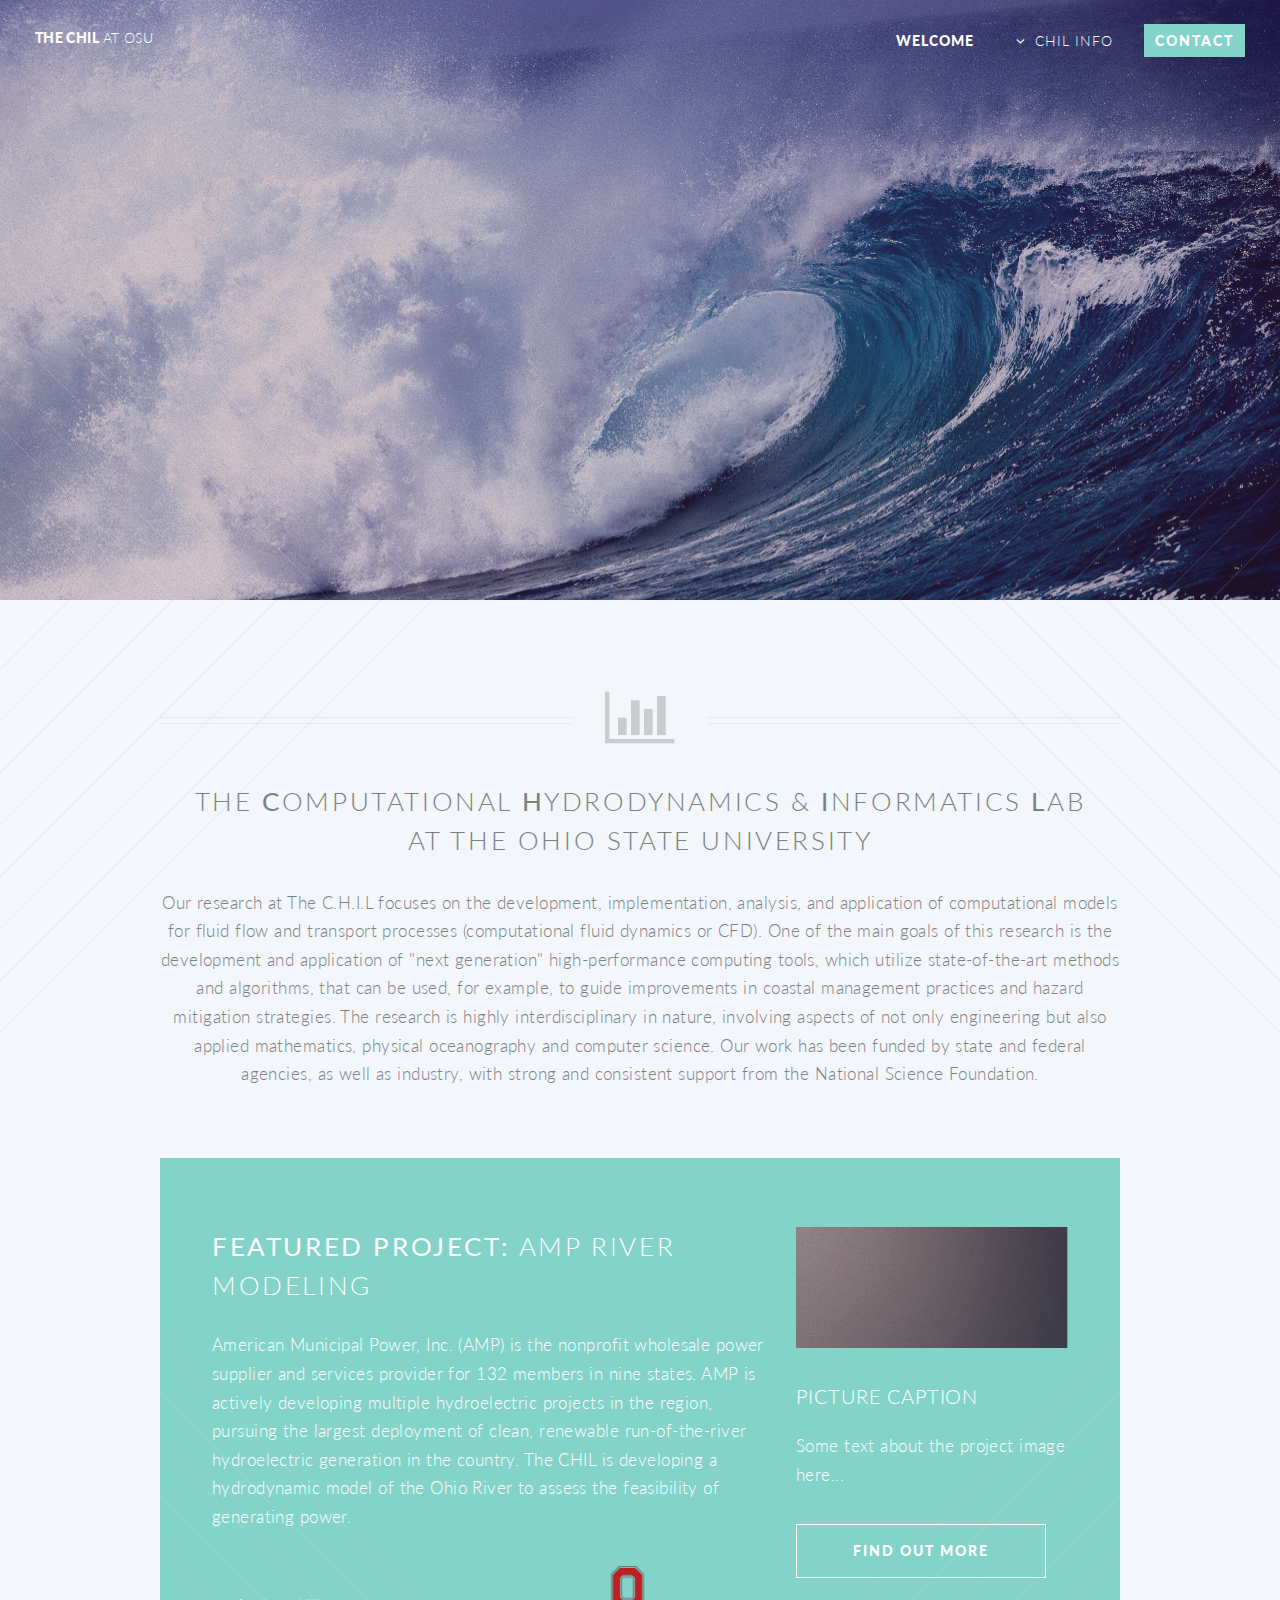
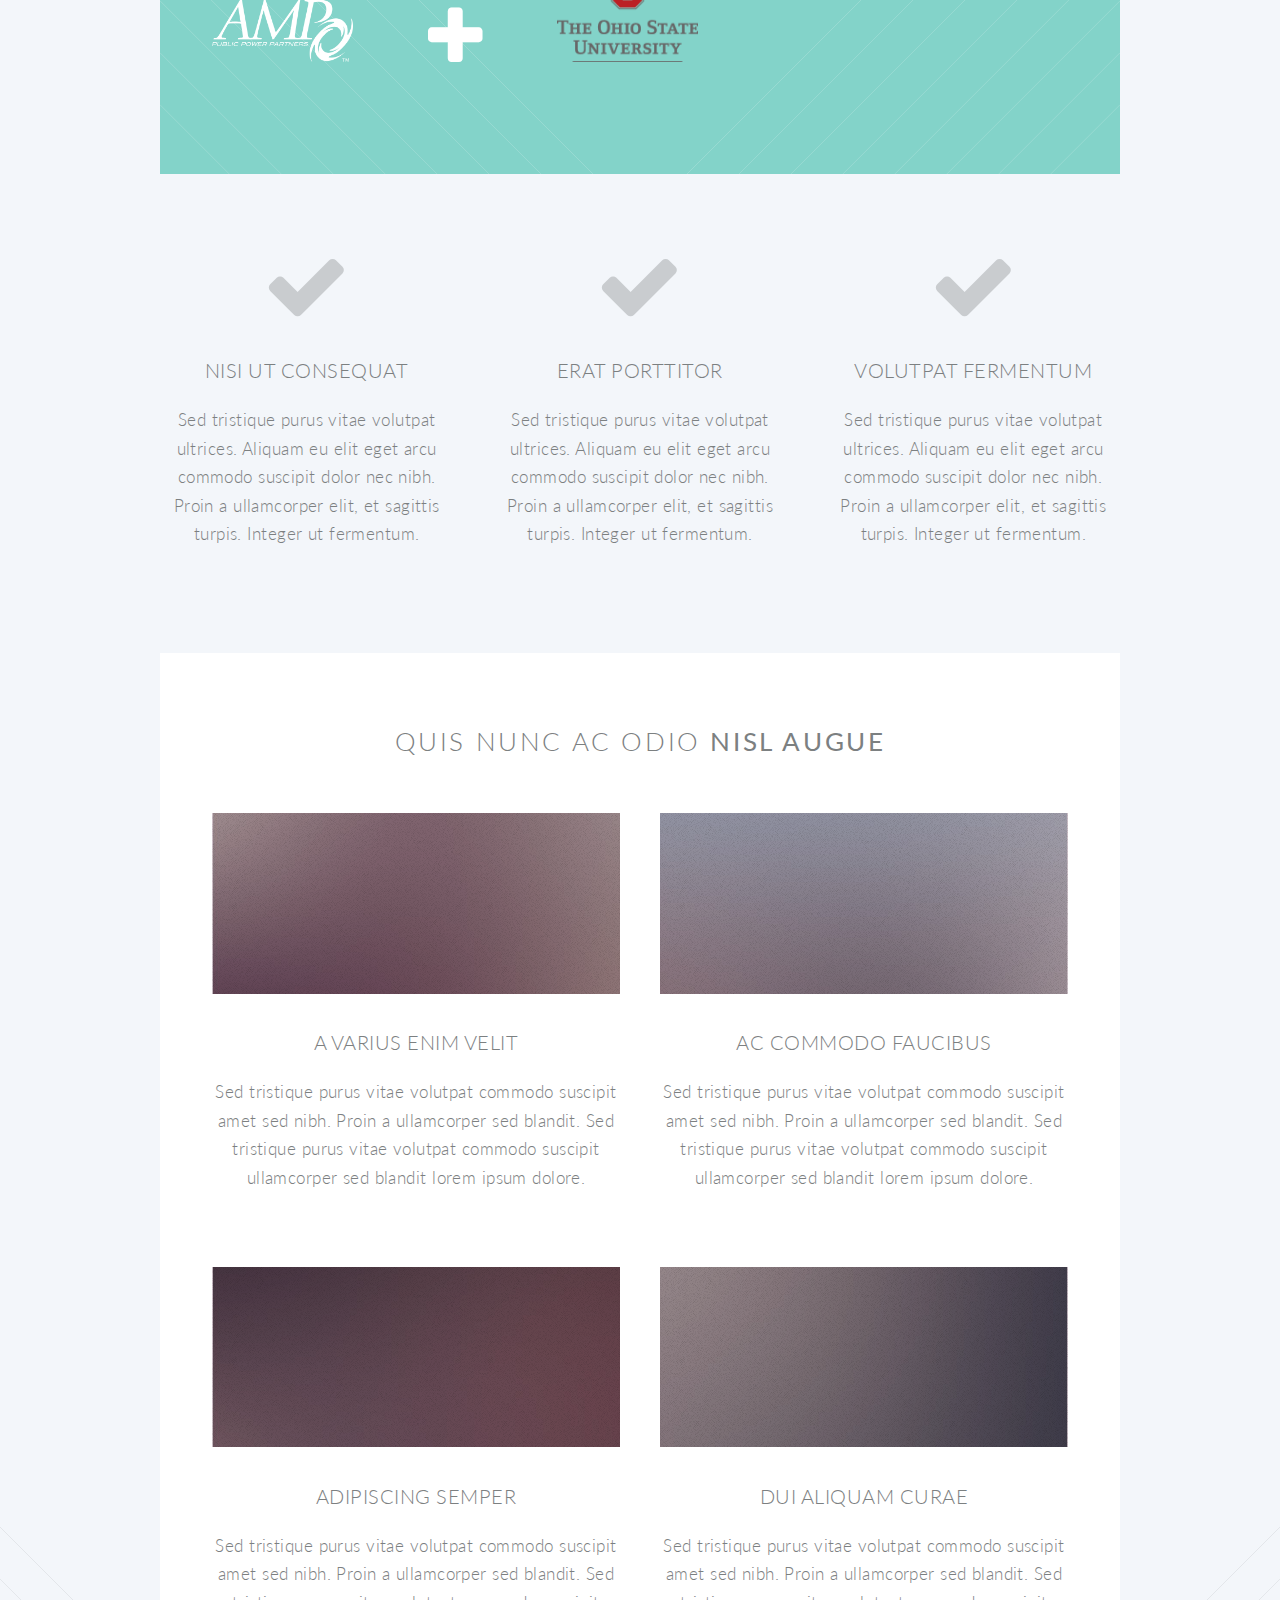
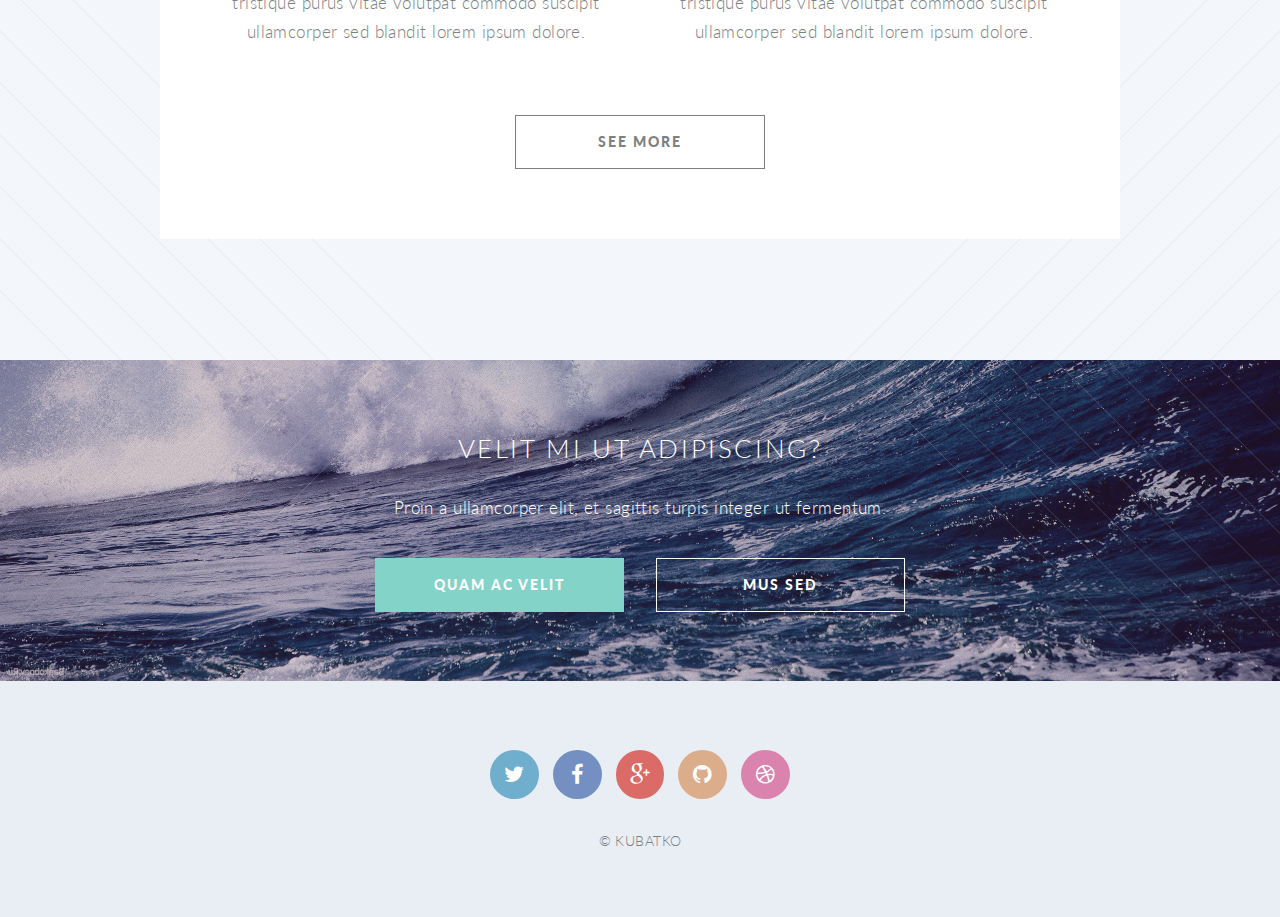
<file: index.html>
﻿<!DOCTYPE HTML>
<!--
	Twenty by Pixelarity
	pixelarity.com @pixelarity
	License: pixelarity.com/license
-->
<html>
	<head>
		<title>THE C.H.I.L.</title>
		<meta charset="utf-8" />
		<meta name="viewport" content="width=device-width, initial-scale=1" />
		<!--[if lte IE 8]><script src="assets/js/ie/html5shiv.js"></script><![endif]-->
		<link rel="stylesheet" href="assets/css/main.css" />
		<!--[if lte IE 8]><link rel="stylesheet" href="assets/css/ie8.css" /><![endif]-->
		<!--[if lte IE 9]><link rel="stylesheet" href="assets/css/ie9.css" /><![endif]-->
	</head>
	<body class="index">
		<div id="page-wrapper">

			<!-- Header -->
				<header id="header" class="alt">
					<h1 id="logo"><a href="index.html">The CHIL <span>at OSU</span></a></h1>
					<nav id="nav">
						<ul>
							<li class="current"><a href="index.html">Welcome</a></li>
							<li class="submenu">
								<a href="#">CHIL INFO</a>
								<ul>
                                    <li class="submenu">
                                        <a href="#">The Team</a>
                                        <ul>
											<li><a href="EKubatko.html">Dr. Ethan Kubatko</a></li>
                                            <li><a href="CurrentMembers.html">Current Members</a></li>
                                            <li><a href="PastMembers.html">Past Members</a></li>                                     
                                        </ul>
                                    </li>
									<li><a href="right-sidebar.html">Projects</a></li>
									<li><a href="no-sidebar.html">Publications</a></li>
									<li><a href="contact.html">Products</a></li>
								</ul>
							</li>
							<li><a href="contact.html" class="button special">Contact</a></li>
						</ul>
					</nav>
				</header>

			<!-- Banner -->
				<section id="banner">

					<!--
						".inner" is set up as an inline-block so it automatically expands
						in both directions to fit whatever's inside it. This means it won't
						automatically wrap lines, so be sure to use line breaks where
						appropriate (<br />).
					-->
					<div class="inner">

						<header>
							<h2>THE CHIL</h2>
						</header>
                        <p>
                            Welcome to the<br />
                            <strong>C</strong>omputational <strong>H</strong>ydrodynamics<br /> 
                            & <strong>I</strong>nformatics <strong>L</strong>ab Website<br />
                        </p>
						<footer>
							<ul class="buttons vertical">
								<li><a href="#main" class="button fit scrolly">Learn More</a></li>
							</ul>
						</footer>

					</div>

				</section>

			<!-- Main -->
				<article id="main">

					<header class="special container">
						<span class="icon fa-bar-chart-o"></span>
						<h2>The <strong>C</strong>omputational <strong>H</strong>ydrodynamics & 
                        <strong>I</strong>nformatics <strong>L</strong>ab 
                        <br />at The Ohio State University</h2>
                        <br />
						<p>Our research at The C.H.I.L focuses on the development, 
                        implementation, analysis, and application of computational models 
                        for fluid flow and transport processes (computational fluid dynamics 
                        or CFD). One of the main goals of this research is the development
                         and application of "next generation" high-performance computing tools, 
                        which utilize state-of-the-art methods and algorithms, that can be used, 
                        for example, to guide improvements in coastal management practices and 
                        hazard mitigation strategies. The research is highly interdisciplinary 
                        in nature, involving aspects of not only engineering but also applied
                         mathematics, physical oceanography and computer science.  Our work 
                        has been funded by state and federal agencies, as well as industry, 
                        with strong and consistent support from the National Science Foundation.</p>
					</header>

					<!-- One -->
						<section class="wrapper style2 container special-alt">
							<div class="row 50%">
								<div class="8u 12u(narrower)">

									<header>
                                        <h2><strong>Featured Project:</strong> AMP River Modeling</h2> 
                                        <p>
                                            American Municipal Power, Inc. (AMP)
                                            is the nonprofit wholesale power supplier and services provider for 132 members
                                            in nine states. AMP is actively developing 
                                            multiple hydroelectric projects in the region, pursuing the largest deployment 
                                            of clean, renewable run-of-the-river hydroelectric generation in the country. The CHIL is 
                                            developing a hydrodynamic model of the Ohio River to assess the feasibility of
                                            generating power.
                                        </p>
									</header>
									<p>   
                                        <img src="images/amp-logo.png" class="image featured-icons" style="width:25%" />  
                                        <span class="icon fa-plus featured-icons" style="font-size:4em; width:1.25em; padding: 1em;" ></span>
                                        <img src="images/osu-banner-logo.png" class="image featured-icons" style="width:25%" />                                                                  
                                    </p>
								</div>
								<div class="4u 12u(narrower) important(narrower)">
                                    <a href="#" class="image featured"><img src="images/pic04.jpg" alt="" /></a>
                                    <h3>Picture Caption</h3>
                                    <p>Some text about the project image here...</p>  
                                    
                                    <ul class="buttons">
                                        <li><a href="#" class="button">Find Out More</a></li>
                                    </ul>                                
								</div>
							</div>
						</section>

					<!-- Two -->
						<section class="wrapper style1 container special">
							<div class="row">
								<div class="4u 12u(narrower)">

									<section>
										<span class="icon featured fa-check"></span>
										<header>
											<h3>Nisi ut Consequat</h3>
										</header>
										<p>Sed tristique purus vitae volutpat ultrices. Aliquam eu elit eget arcu commodo suscipit dolor nec nibh. Proin a ullamcorper elit, et sagittis turpis. Integer ut fermentum.</p>
									</section>

								</div>
								<div class="4u 12u(narrower)">

									<section>
										<span class="icon featured fa-check"></span>
										<header>
											<h3>Erat Porttitor</h3>
										</header>
										<p>Sed tristique purus vitae volutpat ultrices. Aliquam eu elit eget arcu commodo suscipit dolor nec nibh. Proin a ullamcorper elit, et sagittis turpis. Integer ut fermentum.</p>
									</section>

								</div>
								<div class="4u 12u(narrower)">

									<section>
										<span class="icon featured fa-check"></span>
										<header>
											<h3>Volutpat Fermentum</h3>
										</header>
										<p>Sed tristique purus vitae volutpat ultrices. Aliquam eu elit eget arcu commodo suscipit dolor nec nibh. Proin a ullamcorper elit, et sagittis turpis. Integer ut fermentum.</p>
									</section>

								</div>
							</div>
						</section>

					<!-- Three -->
						<section class="wrapper style3 container special">

							<header class="major">
								<h2>Quis nunc ac odio <strong>nisl augue</strong></h2>
							</header>

							<div class="row">
								<div class="6u 12u(narrower)">

									<section>
										<a href="#" class="image featured"><img src="images/pic01.jpg" alt="" /></a>
										<header>
											<h3>A Varius Enim Velit</h3>
										</header>
										<p>Sed tristique purus vitae volutpat commodo suscipit amet sed nibh. Proin a ullamcorper sed blandit. Sed tristique purus vitae volutpat commodo suscipit ullamcorper sed blandit lorem ipsum dolore.</p>
									</section>

								</div>
								<div class="6u 12u(narrower)">

									<section>
										<a href="#" class="image featured"><img src="images/pic02.jpg" alt="" /></a>
										<header>
											<h3>Ac Commodo Faucibus</h3>
										</header>
										<p>Sed tristique purus vitae volutpat commodo suscipit amet sed nibh. Proin a ullamcorper sed blandit. Sed tristique purus vitae volutpat commodo suscipit ullamcorper sed blandit lorem ipsum dolore.</p>
									</section>

								</div>
							</div>
							<div class="row">
								<div class="6u 12u(narrower)">

									<section>
										<a href="#" class="image featured"><img src="images/pic03.jpg" alt="" /></a>
										<header>
											<h3>Adipiscing Semper</h3>
										</header>
										<p>Sed tristique purus vitae volutpat commodo suscipit amet sed nibh. Proin a ullamcorper sed blandit. Sed tristique purus vitae volutpat commodo suscipit ullamcorper sed blandit lorem ipsum dolore.</p>
									</section>

								</div>
								<div class="6u 12u(narrower)">

									<section>
										<a href="#" class="image featured"><img src="images/pic04.jpg" alt="" /></a>
										<header>
											<h3>Dui Aliquam Curae</h3>
										</header>
										<p>Sed tristique purus vitae volutpat commodo suscipit amet sed nibh. Proin a ullamcorper sed blandit. Sed tristique purus vitae volutpat commodo suscipit ullamcorper sed blandit lorem ipsum dolore.</p>
									</section>

								</div>
							</div>

							<footer class="major">
								<ul class="buttons">
									<li><a href="#" class="button">See More</a></li>
								</ul>
							</footer>

						</section>

				</article>

			<!-- CTA -->
				<section id="cta">

					<header>
						<h2>Velit mi ut adipiscing?</h2>
						<p>Proin a ullamcorper elit, et sagittis turpis integer ut fermentum.</p>
					</header>
					<footer>
						<ul class="buttons">
							<li><a href="#" class="button special">Quam Ac Velit</a></li>
							<li><a href="#" class="button">mus Sed</a></li>
						</ul>
					</footer>

				</section>

			<!-- Footer -->
				<footer id="footer">

					<ul class="icons">
						<li><a href="#" class="icon circle fa-twitter"><span class="label">Twitter</span></a></li>
						<li><a href="#" class="icon circle fa-facebook"><span class="label">Facebook</span></a></li>
						<li><a href="#" class="icon circle fa-google-plus"><span class="label">Google+</span></a></li>
						<li><a href="#" class="icon circle fa-github"><span class="label">Github</span></a></li>
						<li><a href="#" class="icon circle fa-dribbble"><span class="label">Dribbble</span></a></li>
					</ul>

					<ul class="copyright">
						<li>&copy; KUBATKO</li>
					</ul>

				</footer>

		</div>

		<!-- Scripts -->
			<script src="assets/js/jquery.min.js"></script>
			<script src="assets/js/jquery.dropotron.min.js"></script>
			<script src="assets/js/jquery.scrolly.min.js"></script>
			<script src="assets/js/jquery.scrollgress.min.js"></script>
			<script src="assets/js/skel.min.js"></script>
			<script src="assets/js/util.js"></script>
			<!--[if lte IE 8]><script src="assets/js/ie/respond.min.js"></script><![endif]-->
			<script src="assets/js/main.js"></script>

	</body>
</html>
</file>
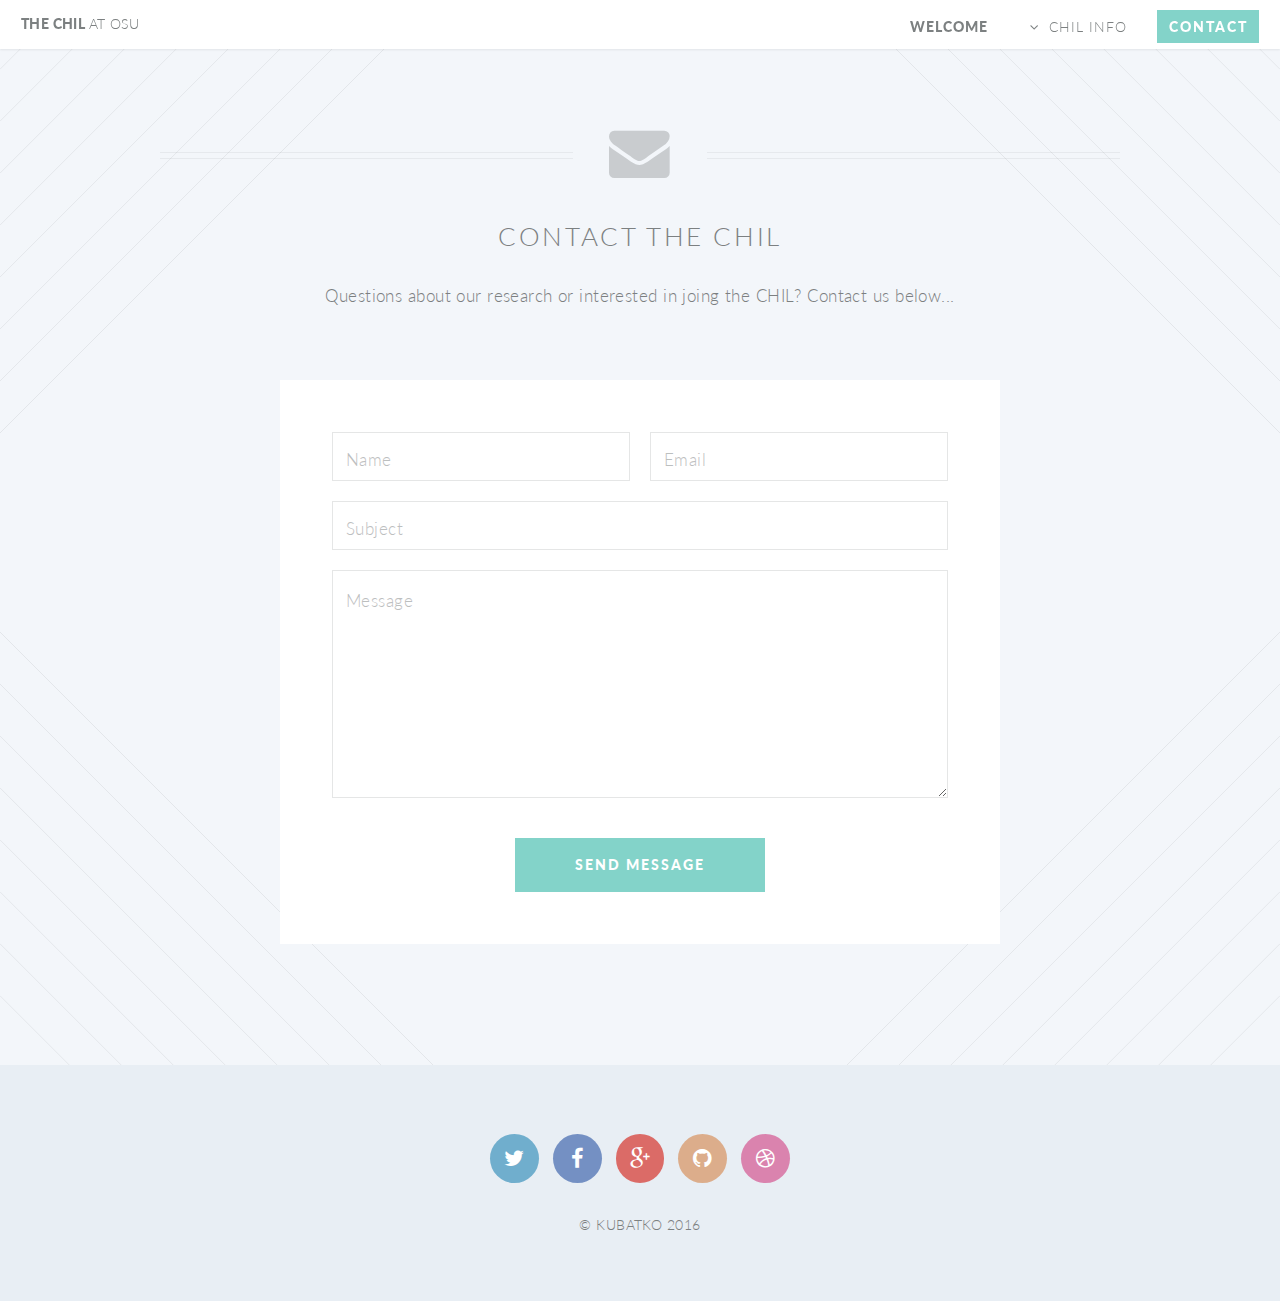
<file: contact.html>
﻿<!DOCTYPE HTML>
<!--
	Twenty by Pixelarity
	pixelarity.com @pixelarity
	License: pixelarity.com/license
-->
<html>
	<head>
		<title>Contact</title>
		<meta charset="utf-8" />
		<meta name="viewport" content="width=device-width, initial-scale=1" />
		<!--[if lte IE 8]><script src="assets/js/ie/html5shiv.js"></script><![endif]-->
		<link rel="stylesheet" href="assets/css/main.css" />
		<!--[if lte IE 8]><link rel="stylesheet" href="assets/css/ie8.css" /><![endif]-->
		<!--[if lte IE 9]><link rel="stylesheet" href="assets/css/ie9.css" /><![endif]-->
	</head>
	<body class="contact">
		<div id="page-wrapper">

            <!-- Header -->
            <header id="header">
                <h1 id="logo"><a href="index.html">The CHIL <span>at OSU</span></a></h1>
                <nav id="nav">
                    <ul>
                        <li class="current"><a href="index.html">Welcome</a></li>
                        <li class="submenu">
                            <a href="#">CHIL INFO</a>
                            <ul>
                                <li class="submenu">
                                    <a href="left-sidebar.html">The Team</a>
                                    <ul>
                                        <li><a href="#">Current Members</a></li>
                                        <li><a href="#">Past Members</a></li>
                                        <li><a href="#">Travels</a></li>
                                    </ul>
                                </li>
                                <li><a href="right-sidebar.html">Projects</a></li>
                                <li><a href="no-sidebar.html">Publications</a></li>
                                <li><a href="contact.html">Products</a></li>
                            </ul>
                        </li>
                        <li><a href="contact.html" class="button special">Contact</a></li>
                    </ul>
                </nav>
            </header>

			<!-- Main -->
				<article id="main">

					<header class="special container">
						<span class="icon fa-envelope"></span>
						<h2>CONTACT THE CHIL</h2>
						<p>Questions about our research or interested in joing the CHIL? Contact us below...</p>
					</header>

					<!-- One -->
						<section class="wrapper style4 special container 75%">

							<!-- Content -->
								<div class="content">
									<form>
										<div class="row 50%">
											<div class="6u 12u(mobile)">
												<input type="text" name="name" placeholder="Name" />
											</div>
											<div class="6u 12u(mobile)">
												<input type="text" name="email" placeholder="Email" />
											</div>
										</div>
										<div class="row 50%">
											<div class="12u">
												<input type="text" name="subject" placeholder="Subject" />
											</div>
										</div>
										<div class="row 50%">
											<div class="12u">
												<textarea name="message" placeholder="Message" rows="7"></textarea>
											</div>
										</div>
										<div class="row">
											<div class="12u">
												<ul class="buttons">
													<li><input type="submit" class="special" value="Send Message" /></li>
												</ul>
											</div>
										</div>
									</form>
								</div>

						</section>

				</article>

			<!-- Footer -->
				<footer id="footer">

					<ul class="icons">
						<li><a href="#" class="icon circle fa-twitter"><span class="label">Twitter</span></a></li>
						<li><a href="#" class="icon circle fa-facebook"><span class="label">Facebook</span></a></li>
						<li><a href="#" class="icon circle fa-google-plus"><span class="label">Google+</span></a></li>
						<li><a href="#" class="icon circle fa-github"><span class="label">Github</span></a></li>
						<li><a href="#" class="icon circle fa-dribbble"><span class="label">Dribbble</span></a></li>
					</ul>

					<ul class="copyright">
						<li>&copy; KUBATKO 2016</li>
					</ul>

				</footer>

		</div>

		<!-- Scripts -->
			<script src="assets/js/jquery.min.js"></script>
			<script src="assets/js/jquery.dropotron.min.js"></script>
			<script src="assets/js/jquery.scrolly.min.js"></script>
			<script src="assets/js/jquery.scrollgress.min.js"></script>
			<script src="assets/js/skel.min.js"></script>
			<script src="assets/js/util.js"></script>
			<!--[if lte IE 8]><script src="assets/js/ie/respond.min.js"></script><![endif]-->
			<script src="assets/js/main.js"></script>

	</body>
</html>
</file>
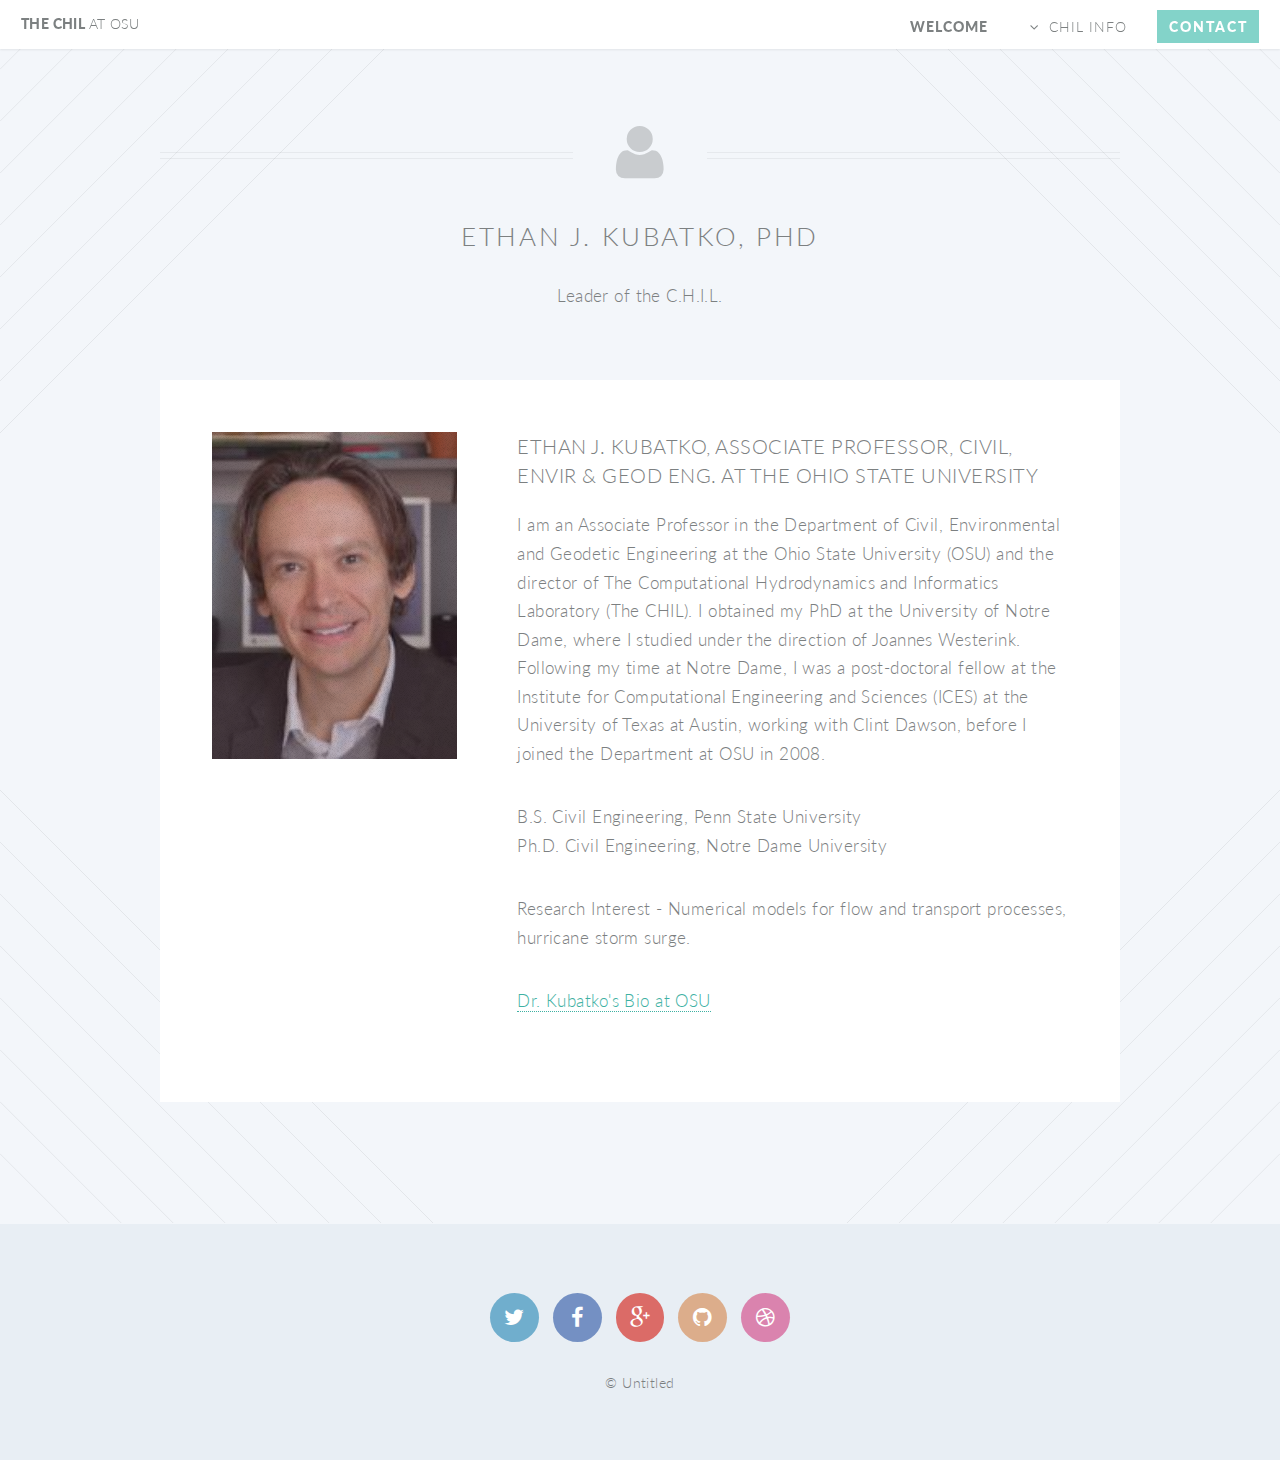
<file: EKubatko.html>
﻿<!DOCTYPE HTML>
<!--
    Twenty by Pixelarity
    pixelarity.com @pixelarity
    License: pixelarity.com/license
-->
<html>
<head>
    <title>Kubatko</title>
    <meta charset="utf-8" />
    <meta name="viewport" content="width=device-width, initial-scale=1" />
    <!--[if lte IE 8]><script src="assets/js/ie/html5shiv.js"></script><![endif]-->
    <link rel="stylesheet" href="assets/css/main.css" />
    <!--[if lte IE 8]><link rel="stylesheet" href="assets/css/ie8.css" /><![endif]-->
    <!--[if lte IE 9]><link rel="stylesheet" href="assets/css/ie9.css" /><![endif]-->
</head>
<body class="no-sidebar">
    <div id="page-wrapper">

        <!-- Header -->
        <header id="header" class="">
            <h1 id="logo"><a href="index.html">The CHIL <span>at OSU</span></a></h1>
            <nav id="nav">
                <ul>
                    <li class="current"><a href="index.html">Welcome</a></li>
                    <li class="submenu">
                        <a href="#">CHIL INFO</a>
                        <ul>
                            <li class="submenu">
                                <a href="#">The Team</a>
                                <ul>
									<li><a href="EKubatko.html">Dr. Ethan Kubatko</a></li>
									<li><a href="CurrentMembers.html">Current Members</a></li>
									<li><a href="PastMembers.html">Past Members</a></li>    
                                </ul>
                            </li>
                            <li><a href="right-sidebar.html">Projects</a></li>
                            <li><a href="no-sidebar.html">Publications</a></li>
                            <li><a href="contact.html">Products</a></li>
                        </ul>
                    </li>
                    <li><a href="contact.html" class="button special">Contact</a></li>
                </ul>
            </nav>
        </header>

        <!-- Main -->
        <article id="main">

            <header class="special container">
                <span class="icon fa-user"></span>
                <h2>Ethan J. Kubatko, PhD</h2>
                <p>Leader of the C.H.I.L.</p>
            </header>
					<!-- One -->
						<section class="wrapper style4 container">

							<div class="row 150%">
								<div class="4u 12u(narrower)">

									<!-- Sidebar -->
										<div class="sidebar">
											<section>
												<a href="#" class="image featured"><img src="images/kubatko_headshot.png" alt="" /></a>
											</section>
										</div>

								</div>
								<div class="8u 12u(narrower) important(narrower)">

									<!-- Content -->
										<div class="content">
											<section>
												<header>
													<h3>Ethan J. Kubatko, Associate Professor, Civil, Envir & Geod Eng. at the Ohio State University</h3>
												</header>
												<p>I am an Associate Professor in the Department of Civil, Environmental and Geodetic Engineering at the Ohio State University (OSU) and the director of The Computational Hydrodynamics and Informatics Laboratory (The CHIL). I obtained my PhD at the University of Notre Dame, where I studied under the direction of Joannes Westerink. Following my time at Notre Dame, I was a post-doctoral fellow at the Institute for Computational Engineering and Sciences (ICES) at the University of Texas at Austin, working with Clint Dawson, before I joined the Department at OSU in 2008.</p>
												<p>B.S. Civil Engineering, Penn State University <br /> Ph.D. Civil Engineering, Notre Dame University</p>
												<p>Research Interest - Numerical models for flow and transport processes, hurricane storm surge.</p>
												<p><a href="https://ceg.osu.edu/people/kubatko.3" target="_blank">Dr. Kubatko's Bio at OSU</a></p>
											</section>
										</div>
								</div>
							</div>
						</section>
						
					
		</article>
        <!-- Footer -->
        <footer id="footer">

            <ul class="icons">
                <li><a href="#" class="icon circle fa-twitter"><span class="label">Twitter</span></a></li>
                <li><a href="#" class="icon circle fa-facebook"><span class="label">Facebook</span></a></li>
                <li><a href="#" class="icon circle fa-google-plus"><span class="label">Google+</span></a></li>
                <li><a href="#" class="icon circle fa-github"><span class="label">Github</span></a></li>
                <li><a href="#" class="icon circle fa-dribbble"><span class="label">Dribbble</span></a></li>
            </ul>

            <ul class="copyright">
                <li>&copy; Untitled</li>
            </ul>

        </footer>

    </div>

    <!-- Scripts -->
    <script src="assets/js/jquery.min.js"></script>
    <script src="assets/js/jquery.dropotron.min.js"></script>
    <script src="assets/js/jquery.scrolly.min.js"></script>
    <script src="assets/js/jquery.scrollgress.min.js"></script>
    <script src="assets/js/skel.min.js"></script>
    <script src="assets/js/util.js"></script>
    <!--[if lte IE 8]><script src="assets/js/ie/respond.min.js"></script><![endif]-->
    <script src="assets/js/main.js"></script>

</body>
</html>
</file>
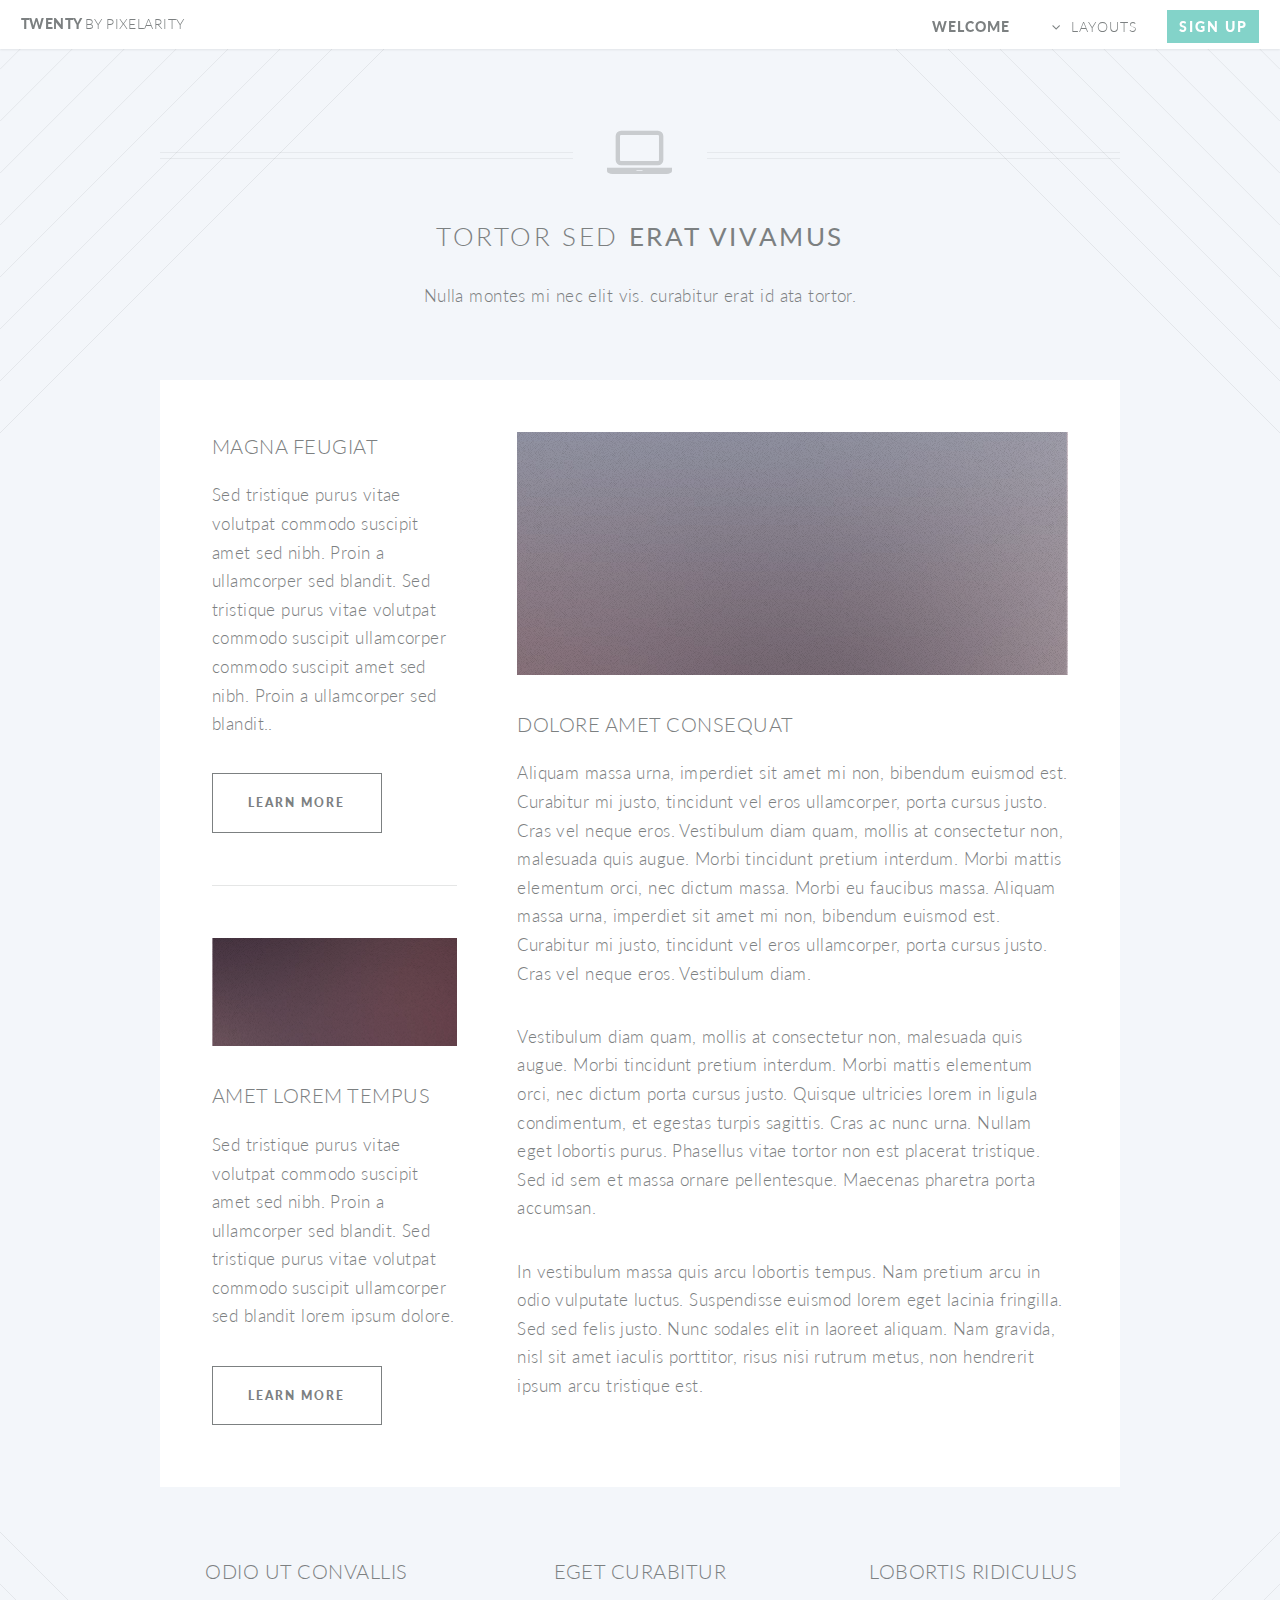
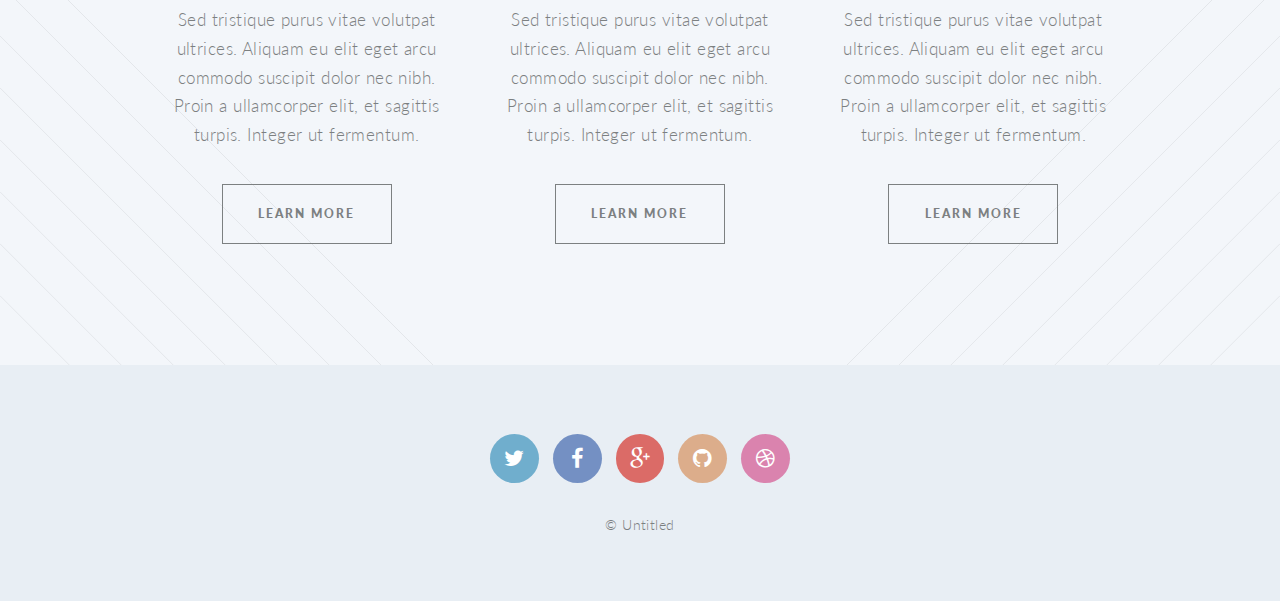
<file: left-sidebar.html>
<!DOCTYPE HTML>
<!--
	Twenty by Pixelarity
	pixelarity.com @pixelarity
	License: pixelarity.com/license
-->
<html>
	<head>
		<title>Untitled</title>
		<meta charset="utf-8" />
		<meta name="viewport" content="width=device-width, initial-scale=1" />
		<!--[if lte IE 8]><script src="assets/js/ie/html5shiv.js"></script><![endif]-->
		<link rel="stylesheet" href="assets/css/main.css" />
		<!--[if lte IE 8]><link rel="stylesheet" href="assets/css/ie8.css" /><![endif]-->
		<!--[if lte IE 9]><link rel="stylesheet" href="assets/css/ie9.css" /><![endif]-->
	</head>
	<body class="left-sidebar">
		<div id="page-wrapper">

			<!-- Header -->
				<header id="header">
					<h1 id="logo"><a href="index.html">Twenty <span>by Pixelarity</span></a></h1>
					<nav id="nav">
						<ul>
							<li class="current"><a href="index.html">Welcome</a></li>
							<li class="submenu">
								<a href="#">Layouts</a>
								<ul>
									<li><a href="left-sidebar.html">Left Sidebar</a></li>
									<li><a href="right-sidebar.html">Right Sidebar</a></li>
									<li><a href="no-sidebar.html">No Sidebar</a></li>
									<li><a href="contact.html">Contact</a></li>
									<li class="submenu">
										<a href="#">Submenu</a>
										<ul>
											<li><a href="#">Dolore Sed</a></li>
											<li><a href="#">Consequat</a></li>
											<li><a href="#">Lorem Magna</a></li>
											<li><a href="#">Sed Magna</a></li>
											<li><a href="#">Ipsum Nisl</a></li>
										</ul>
									</li>
								</ul>
							</li>
							<li><a href="#" class="button special">Sign Up</a></li>
						</ul>
					</nav>
				</header>

			<!-- Main -->
				<article id="main">

					<header class="special container">
						<span class="icon fa-laptop"></span>
						<h2>Tortor sed <strong>Erat Vivamus</strong></h2>
						<p>Nulla montes mi nec elit vis. curabitur erat id ata tortor.</p>
					</header>

					<!-- One -->
						<section class="wrapper style4 container">

							<div class="row 150%">
								<div class="4u 12u(narrower)">

									<!-- Sidebar -->
										<div class="sidebar">
											<section>
												<header>
													<h3>Magna Feugiat</h3>
												</header>
												<p>Sed tristique purus vitae volutpat commodo suscipit amet sed nibh. Proin a ullamcorper sed blandit. Sed tristique purus vitae volutpat commodo suscipit ullamcorper commodo suscipit amet sed nibh. Proin a ullamcorper sed blandit..</p>
												<footer>
													<ul class="buttons">
														<li><a href="#" class="button small">Learn More</a></li>
													</ul>
												</footer>
											</section>

											<section>
												<a href="#" class="image featured"><img src="images/pic03.jpg" alt="" /></a>
												<header>
													<h3>Amet Lorem Tempus</h3>
												</header>
												<p>Sed tristique purus vitae volutpat commodo suscipit amet sed nibh. Proin a ullamcorper sed blandit. Sed tristique purus vitae volutpat commodo suscipit ullamcorper sed blandit lorem ipsum dolore.</p>
												<footer>
													<ul class="buttons">
														<li><a href="#" class="button small">Learn More</a></li>
													</ul>
												</footer>
											</section>
										</div>

								</div>
								<div class="8u 12u(narrower) important(narrower)">

									<!-- Content -->
										<div class="content">
											<section>
												<a href="#" class="image featured"><img src="images/pic02.jpg" alt="" /></a>
												<header>
													<h3>Dolore Amet Consequat</h3>
												</header>
												<p>Aliquam massa urna, imperdiet sit amet mi non, bibendum euismod est. Curabitur mi justo, tincidunt vel eros ullamcorper, porta cursus justo. Cras vel neque eros. Vestibulum diam quam, mollis at consectetur non, malesuada quis augue. Morbi tincidunt pretium interdum. Morbi mattis elementum orci, nec dictum massa. Morbi eu faucibus massa. Aliquam massa urna, imperdiet sit amet mi non, bibendum euismod est. Curabitur mi justo, tincidunt vel eros ullamcorper, porta cursus justo. Cras vel neque eros. Vestibulum diam.</p>
												<p>Vestibulum diam quam, mollis at consectetur non, malesuada quis augue. Morbi tincidunt pretium interdum. Morbi mattis elementum orci, nec dictum porta cursus justo. Quisque ultricies lorem in ligula condimentum, et egestas turpis sagittis. Cras ac nunc urna. Nullam eget lobortis purus. Phasellus vitae tortor non est placerat tristique. Sed id sem et massa ornare pellentesque. Maecenas pharetra porta accumsan. </p>
												<p>In vestibulum massa quis arcu lobortis tempus. Nam pretium arcu in odio vulputate luctus. Suspendisse euismod lorem eget lacinia fringilla. Sed sed felis justo. Nunc sodales elit in laoreet aliquam. Nam gravida, nisl sit amet iaculis porttitor, risus nisi rutrum metus, non hendrerit ipsum arcu tristique est.</p>
											</section>
										</div>

								</div>
							</div>
						</section>

					<!-- Two -->
						<section class="wrapper style1 container special">
							<div class="row">
								<div class="4u 12u(narrower)">

									<section>
										<header>
											<h3>Odio ut Convallis</h3>
										</header>
										<p>Sed tristique purus vitae volutpat ultrices. Aliquam eu elit eget arcu commodo suscipit dolor nec nibh. Proin a ullamcorper elit, et sagittis turpis. Integer ut fermentum.</p>
										<footer>
											<ul class="buttons">
												<li><a href="#" class="button small">Learn More</a></li>
											</ul>
										</footer>
									</section>

								</div>
								<div class="4u 12u(narrower)">

									<section>
										<header>
											<h3>Eget Curabitur</h3>
										</header>
										<p>Sed tristique purus vitae volutpat ultrices. Aliquam eu elit eget arcu commodo suscipit dolor nec nibh. Proin a ullamcorper elit, et sagittis turpis. Integer ut fermentum.</p>
										<footer>
											<ul class="buttons">
												<li><a href="#" class="button small">Learn More</a></li>
											</ul>
										</footer>
									</section>

								</div>
								<div class="4u 12u(narrower)">

									<section>
										<header>
											<h3>Lobortis Ridiculus</h3>
										</header>
										<p>Sed tristique purus vitae volutpat ultrices. Aliquam eu elit eget arcu commodo suscipit dolor nec nibh. Proin a ullamcorper elit, et sagittis turpis. Integer ut fermentum.</p>
										<footer>
											<ul class="buttons">
												<li><a href="#" class="button small">Learn More</a></li>
											</ul>
										</footer>
									</section>

								</div>
							</div>
						</section>

				</article>

			<!-- Footer -->
				<footer id="footer">

					<ul class="icons">
						<li><a href="#" class="icon circle fa-twitter"><span class="label">Twitter</span></a></li>
						<li><a href="#" class="icon circle fa-facebook"><span class="label">Facebook</span></a></li>
						<li><a href="#" class="icon circle fa-google-plus"><span class="label">Google+</span></a></li>
						<li><a href="#" class="icon circle fa-github"><span class="label">Github</span></a></li>
						<li><a href="#" class="icon circle fa-dribbble"><span class="label">Dribbble</span></a></li>
					</ul>

					<ul class="copyright">
						<li>&copy; Untitled</li>
					</ul>

				</footer>

		</div>

		<!-- Scripts -->
			<script src="assets/js/jquery.min.js"></script>
			<script src="assets/js/jquery.dropotron.min.js"></script>
			<script src="assets/js/jquery.scrolly.min.js"></script>
			<script src="assets/js/jquery.scrollgress.min.js"></script>
			<script src="assets/js/skel.min.js"></script>
			<script src="assets/js/util.js"></script>
			<!--[if lte IE 8]><script src="assets/js/ie/respond.min.js"></script><![endif]-->
			<script src="assets/js/main.js"></script>

	</body>
</html>
</file>
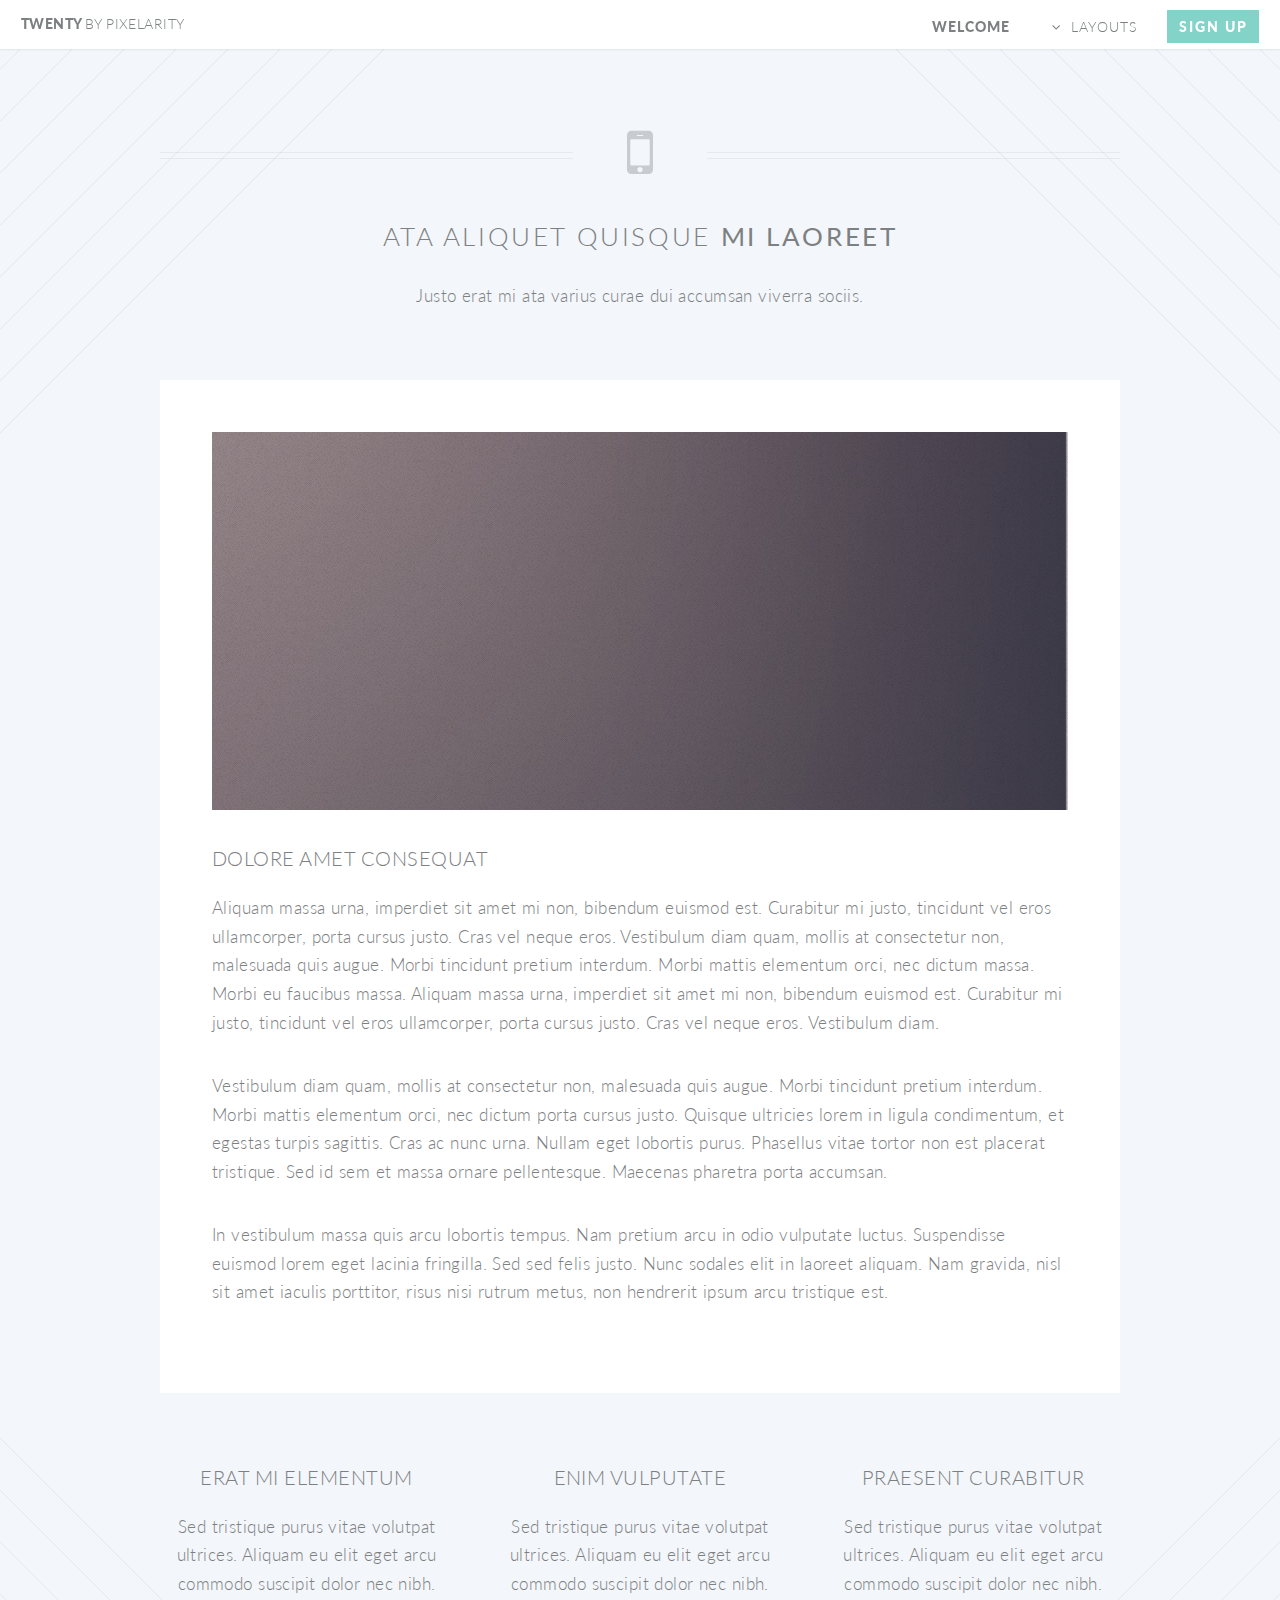
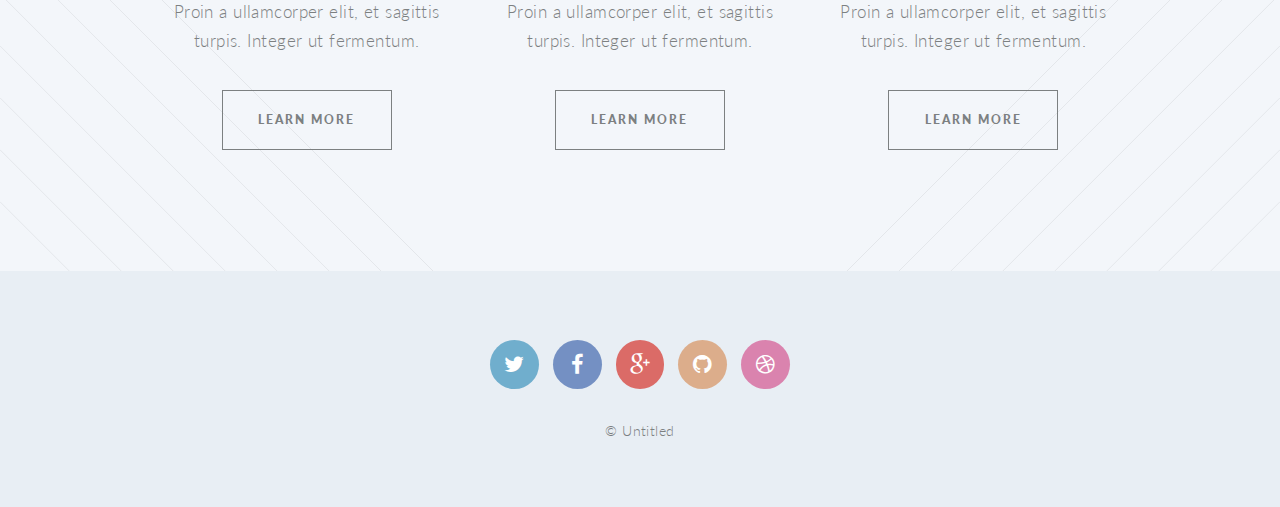
<file: no-sidebar.html>
<!DOCTYPE HTML>
<!--
	Twenty by Pixelarity
	pixelarity.com @pixelarity
	License: pixelarity.com/license
-->
<html>
	<head>
		<title>Untitled</title>
		<meta charset="utf-8" />
		<meta name="viewport" content="width=device-width, initial-scale=1" />
		<!--[if lte IE 8]><script src="assets/js/ie/html5shiv.js"></script><![endif]-->
		<link rel="stylesheet" href="assets/css/main.css" />
		<!--[if lte IE 8]><link rel="stylesheet" href="assets/css/ie8.css" /><![endif]-->
		<!--[if lte IE 9]><link rel="stylesheet" href="assets/css/ie9.css" /><![endif]-->
	</head>
	<body class="no-sidebar">
		<div id="page-wrapper">

			<!-- Header -->
				<header id="header">
					<h1 id="logo"><a href="index.html">Twenty <span>by Pixelarity</span></a></h1>
					<nav id="nav">
						<ul>
							<li class="current"><a href="index.html">Welcome</a></li>
							<li class="submenu">
								<a href="#">Layouts</a>
								<ul>
									<li><a href="left-sidebar.html">Left Sidebar</a></li>
									<li><a href="right-sidebar.html">Right Sidebar</a></li>
									<li><a href="no-sidebar.html">No Sidebar</a></li>
									<li><a href="contact.html">Contact</a></li>
									<li class="submenu">
										<a href="#">Submenu</a>
										<ul>
											<li><a href="#">Dolore Sed</a></li>
											<li><a href="#">Consequat</a></li>
											<li><a href="#">Lorem Magna</a></li>
											<li><a href="#">Sed Magna</a></li>
											<li><a href="#">Ipsum Nisl</a></li>
										</ul>
									</li>
								</ul>
							</li>
							<li><a href="#" class="button special">Sign Up</a></li>
						</ul>
					</nav>
				</header>

			<!-- Main -->
				<article id="main">

					<header class="special container">
						<span class="icon fa-mobile"></span>
						<h2>Ata aliquet quisque <strong>Mi Laoreet</strong></h2>
						<p>Justo erat mi ata varius curae dui accumsan viverra sociis.</p>
					</header>

					<!-- One -->
						<section class="wrapper style4 container">

							<!-- Content -->
								<div class="content">
									<section>
										<a href="#" class="image featured"><img src="images/pic04.jpg" alt="" /></a>
										<header>
											<h3>Dolore Amet Consequat</h3>
										</header>
										<p>Aliquam massa urna, imperdiet sit amet mi non, bibendum euismod est. Curabitur mi justo, tincidunt vel eros ullamcorper, porta cursus justo. Cras vel neque eros. Vestibulum diam quam, mollis at consectetur non, malesuada quis augue. Morbi tincidunt pretium interdum. Morbi mattis elementum orci, nec dictum massa. Morbi eu faucibus massa. Aliquam massa urna, imperdiet sit amet mi non, bibendum euismod est. Curabitur mi justo, tincidunt vel eros ullamcorper, porta cursus justo. Cras vel neque eros. Vestibulum diam.</p>
										<p>Vestibulum diam quam, mollis at consectetur non, malesuada quis augue. Morbi tincidunt pretium interdum. Morbi mattis elementum orci, nec dictum porta cursus justo. Quisque ultricies lorem in ligula condimentum, et egestas turpis sagittis. Cras ac nunc urna. Nullam eget lobortis purus. Phasellus vitae tortor non est placerat tristique. Sed id sem et massa ornare pellentesque. Maecenas pharetra porta accumsan. </p>
										<p>In vestibulum massa quis arcu lobortis tempus. Nam pretium arcu in odio vulputate luctus. Suspendisse euismod lorem eget lacinia fringilla. Sed sed felis justo. Nunc sodales elit in laoreet aliquam. Nam gravida, nisl sit amet iaculis porttitor, risus nisi rutrum metus, non hendrerit ipsum arcu tristique est.</p>
									</section>
								</div>

						</section>

					<!-- Two -->
						<section class="wrapper style1 container special">
							<div class="row">
								<div class="4u 12u(narrower)">

									<section>
										<header>
											<h3>Erat mi Elementum</h3>
										</header>
										<p>Sed tristique purus vitae volutpat ultrices. Aliquam eu elit eget arcu commodo suscipit dolor nec nibh. Proin a ullamcorper elit, et sagittis turpis. Integer ut fermentum.</p>
										<footer>
											<ul class="buttons">
												<li><a href="#" class="button small">Learn More</a></li>
											</ul>
										</footer>
									</section>

								</div>
								<div class="4u 12u(narrower)">

									<section>
										<header>
											<h3>Enim Vulputate</h3>
										</header>
										<p>Sed tristique purus vitae volutpat ultrices. Aliquam eu elit eget arcu commodo suscipit dolor nec nibh. Proin a ullamcorper elit, et sagittis turpis. Integer ut fermentum.</p>
										<footer>
											<ul class="buttons">
												<li><a href="#" class="button small">Learn More</a></li>
											</ul>
										</footer>
									</section>

								</div>
								<div class="4u 12u(narrower)">

									<section>
										<header>
											<h3>Praesent Curabitur</h3>
										</header>
										<p>Sed tristique purus vitae volutpat ultrices. Aliquam eu elit eget arcu commodo suscipit dolor nec nibh. Proin a ullamcorper elit, et sagittis turpis. Integer ut fermentum.</p>
										<footer>
											<ul class="buttons">
												<li><a href="#" class="button small">Learn More</a></li>
											</ul>
										</footer>
									</section>

								</div>
							</div>
						</section>

				</article>

			<!-- Footer -->
				<footer id="footer">

					<ul class="icons">
						<li><a href="#" class="icon circle fa-twitter"><span class="label">Twitter</span></a></li>
						<li><a href="#" class="icon circle fa-facebook"><span class="label">Facebook</span></a></li>
						<li><a href="#" class="icon circle fa-google-plus"><span class="label">Google+</span></a></li>
						<li><a href="#" class="icon circle fa-github"><span class="label">Github</span></a></li>
						<li><a href="#" class="icon circle fa-dribbble"><span class="label">Dribbble</span></a></li>
					</ul>

					<ul class="copyright">
						<li>&copy; Untitled</li>
					</ul>

				</footer>

		</div>

		<!-- Scripts -->
			<script src="assets/js/jquery.min.js"></script>
			<script src="assets/js/jquery.dropotron.min.js"></script>
			<script src="assets/js/jquery.scrolly.min.js"></script>
			<script src="assets/js/jquery.scrollgress.min.js"></script>
			<script src="assets/js/skel.min.js"></script>
			<script src="assets/js/util.js"></script>
			<!--[if lte IE 8]><script src="assets/js/ie/respond.min.js"></script><![endif]-->
			<script src="assets/js/main.js"></script>

	</body>
</html>
</file>
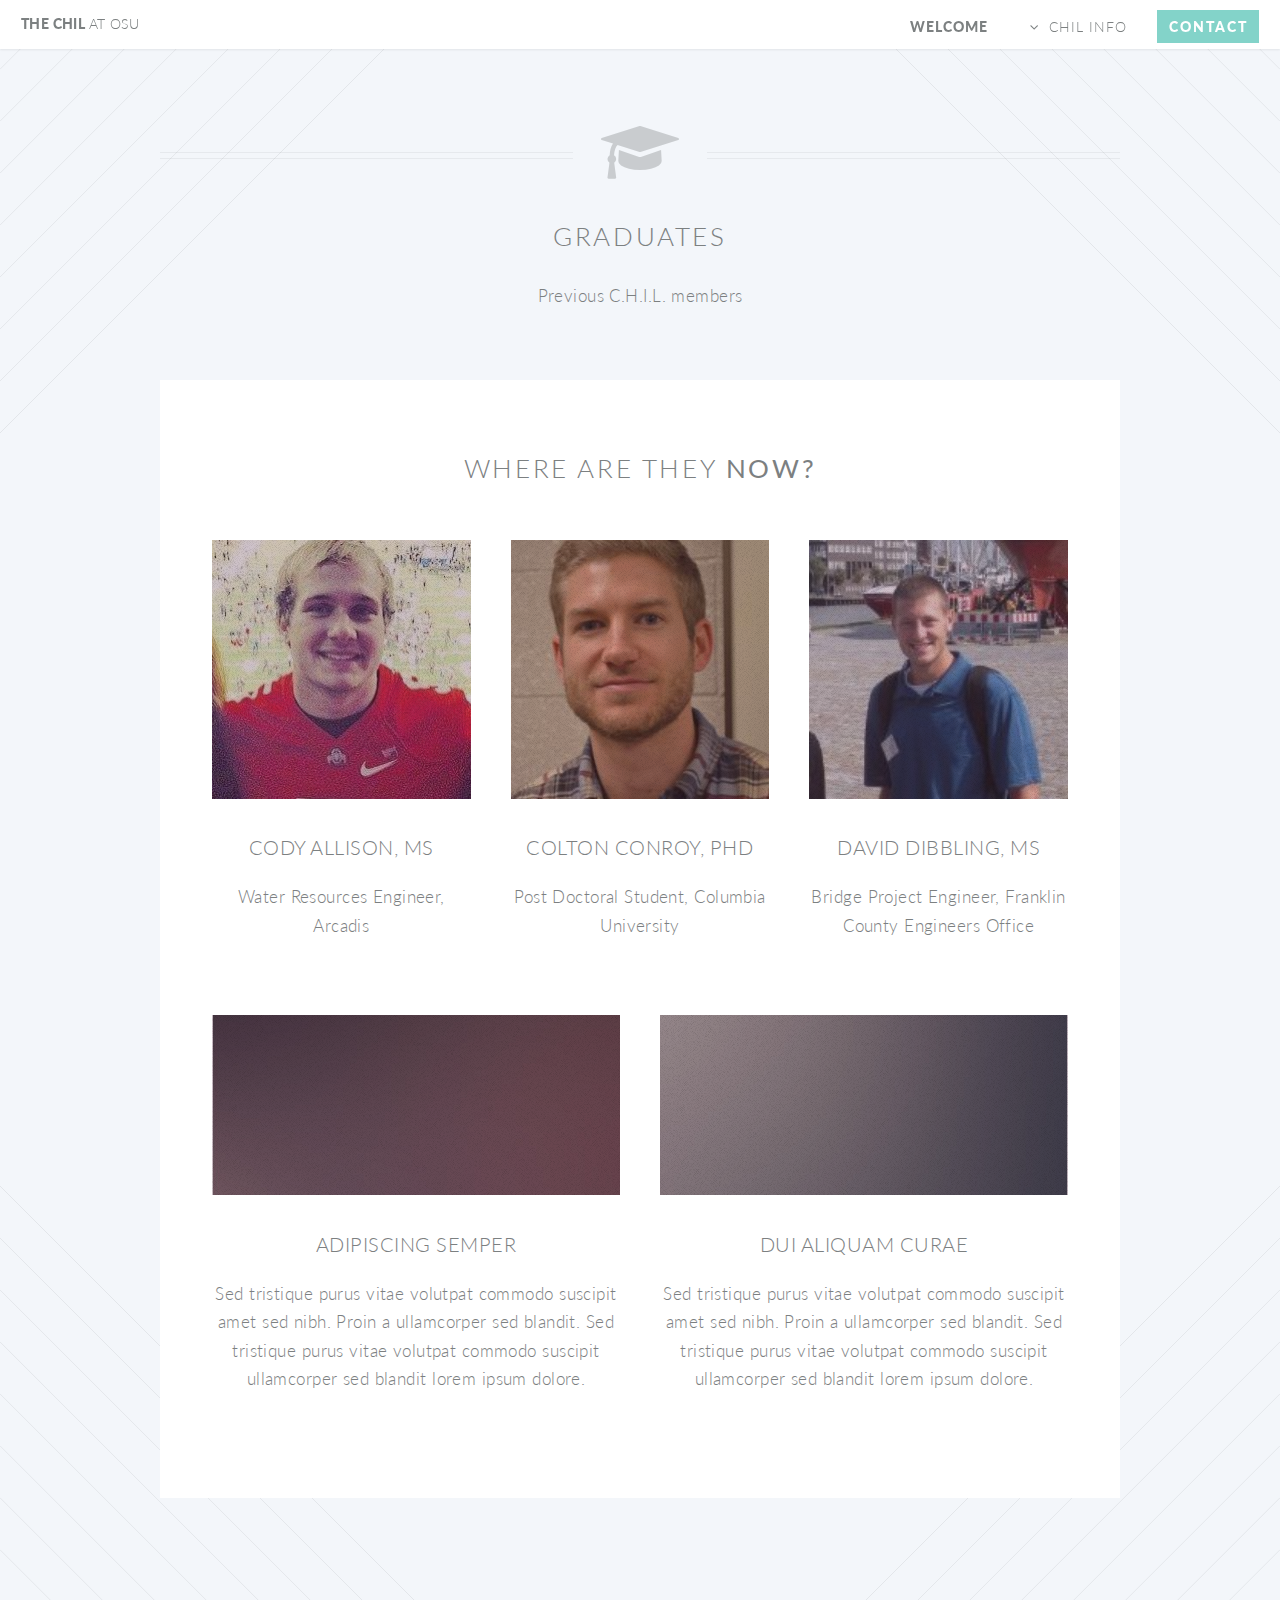
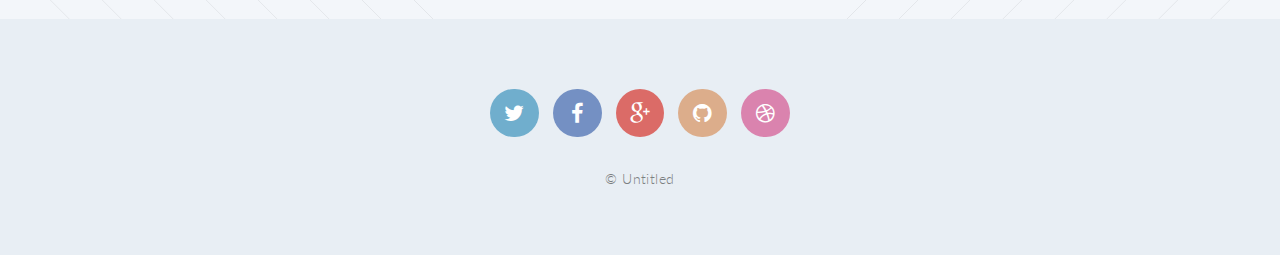
<file: PastMembers.html>
﻿<!DOCTYPE HTML>
<!--
    Twenty by Pixelarity
    pixelarity.com @pixelarity
    License: pixelarity.com/license
-->
<html>
<head>
    <title>Graduates</title>
    <meta charset="utf-8" />
    <meta name="viewport" content="width=device-width, initial-scale=1" />
    <!--[if lte IE 8]><script src="assets/js/ie/html5shiv.js"></script><![endif]-->
    <link rel="stylesheet" href="assets/css/main.css" />
    <!--[if lte IE 8]><link rel="stylesheet" href="assets/css/ie8.css" /><![endif]-->
    <!--[if lte IE 9]><link rel="stylesheet" href="assets/css/ie9.css" /><![endif]-->
</head>
<body class="no-sidebar">
    <div id="page-wrapper">

        <!-- Header -->
        <header id="header" class="">
            <h1 id="logo"><a href="index.html">The CHIL <span>at OSU</span></a></h1>
            <nav id="nav">
                <ul>
                    <li class="current"><a href="index.html">Welcome</a></li>
                    <li class="submenu">
                        <a href="#">CHIL INFO</a>
                        <ul>
                            <li class="submenu">
                                <a href="#">The Team</a>
                                <ul>
									<li><a href="EKubatko.html">Dr. Ethan Kubatko</a></li>
									<li><a href="CurrentMembers.html">Current Members</a></li>
									<li><a href="PastMembers.html">Past Members</a></li>    
                                </ul>
                            </li>
                            <li><a href="right-sidebar.html">Projects</a></li>
                            <li><a href="no-sidebar.html">Publications</a></li>
                            <li><a href="contact.html">Products</a></li>
                        </ul>
                    </li>
                    <li><a href="contact.html" class="button special">Contact</a></li>
                </ul>
            </nav>
        </header>

        <!-- Main -->
        <article id="main">

            <header class="special container">
                <span class="icon fa-graduation-cap"></span>
                <h2>Graduates</h2>
                <p>Previous C.H.I.L. members</p>
            </header>
					<!-- One -->
<section class="wrapper style3 container special">

							<header class="major">
								<h2>Where are they <strong>now?</strong></h2>
							</header>

							<div class="row">
								<div class="4u 12u(narrower)">

									<section>
										<a href="#" class="image featured"><img src="images/allison_headshot.jpg" alt="" /></a>
										<header>
											<h3>Cody Allison, MS</h3>
										</header>
										<p>Water Resources Engineer, Arcadis</p>
									</section>

								</div>
								<div class="4u 12u(narrower)">

									<section>
										<a href="#" class="image featured"><img src="images/conroy_headshot.jpg" alt="" /></a>
										<header>
											<h3>Colton Conroy, PHD</h3>
										</header>
										<p>Post Doctoral Student, Columbia University</p>
									</section>

								</div>
								<div class="4u 12u(narrower)">

									<section>
										<a href="#" class="image featured"><img src="images/dibbling_headshot.jpg" alt="" /></a>
										<header>
											<h3>David Dibbling, MS</h3>
										</header>
										<p>Bridge Project Engineer, Franklin County Engineers Office</p>
									</section>

								</div>
							</div>
							<div class="row">
								<div class="6u 12u(narrower)">

									<section>
										<a href="#" class="image featured"><img src="images/pic03.jpg" alt="" /></a>
										<header>
											<h3>Adipiscing Semper</h3>
										</header>
										<p>Sed tristique purus vitae volutpat commodo suscipit amet sed nibh. Proin a ullamcorper sed blandit. Sed tristique purus vitae volutpat commodo suscipit ullamcorper sed blandit lorem ipsum dolore.</p>
									</section>

								</div>
								<div class="6u 12u(narrower)">

									<section>
										<a href="#" class="image featured"><img src="images/pic04.jpg" alt="" /></a>
										<header>
											<h3>Dui Aliquam Curae</h3>
										</header>
										<p>Sed tristique purus vitae volutpat commodo suscipit amet sed nibh. Proin a ullamcorper sed blandit. Sed tristique purus vitae volutpat commodo suscipit ullamcorper sed blandit lorem ipsum dolore.</p>
									</section>

		</article>
        <!-- Footer -->
        <footer id="footer">

            <ul class="icons">
                <li><a href="#" class="icon circle fa-twitter"><span class="label">Twitter</span></a></li>
                <li><a href="#" class="icon circle fa-facebook"><span class="label">Facebook</span></a></li>
                <li><a href="#" class="icon circle fa-google-plus"><span class="label">Google+</span></a></li>
                <li><a href="#" class="icon circle fa-github"><span class="label">Github</span></a></li>
                <li><a href="#" class="icon circle fa-dribbble"><span class="label">Dribbble</span></a></li>
            </ul>

            <ul class="copyright">
                <li>&copy; Untitled</li>
            </ul>

        </footer>

    </div>

    <!-- Scripts -->
    <script src="assets/js/jquery.min.js"></script>
    <script src="assets/js/jquery.dropotron.min.js"></script>
    <script src="assets/js/jquery.scrolly.min.js"></script>
    <script src="assets/js/jquery.scrollgress.min.js"></script>
    <script src="assets/js/skel.min.js"></script>
    <script src="assets/js/util.js"></script>
    <!--[if lte IE 8]><script src="assets/js/ie/respond.min.js"></script><![endif]-->
    <script src="assets/js/main.js"></script>

</body>
</html>
</file>
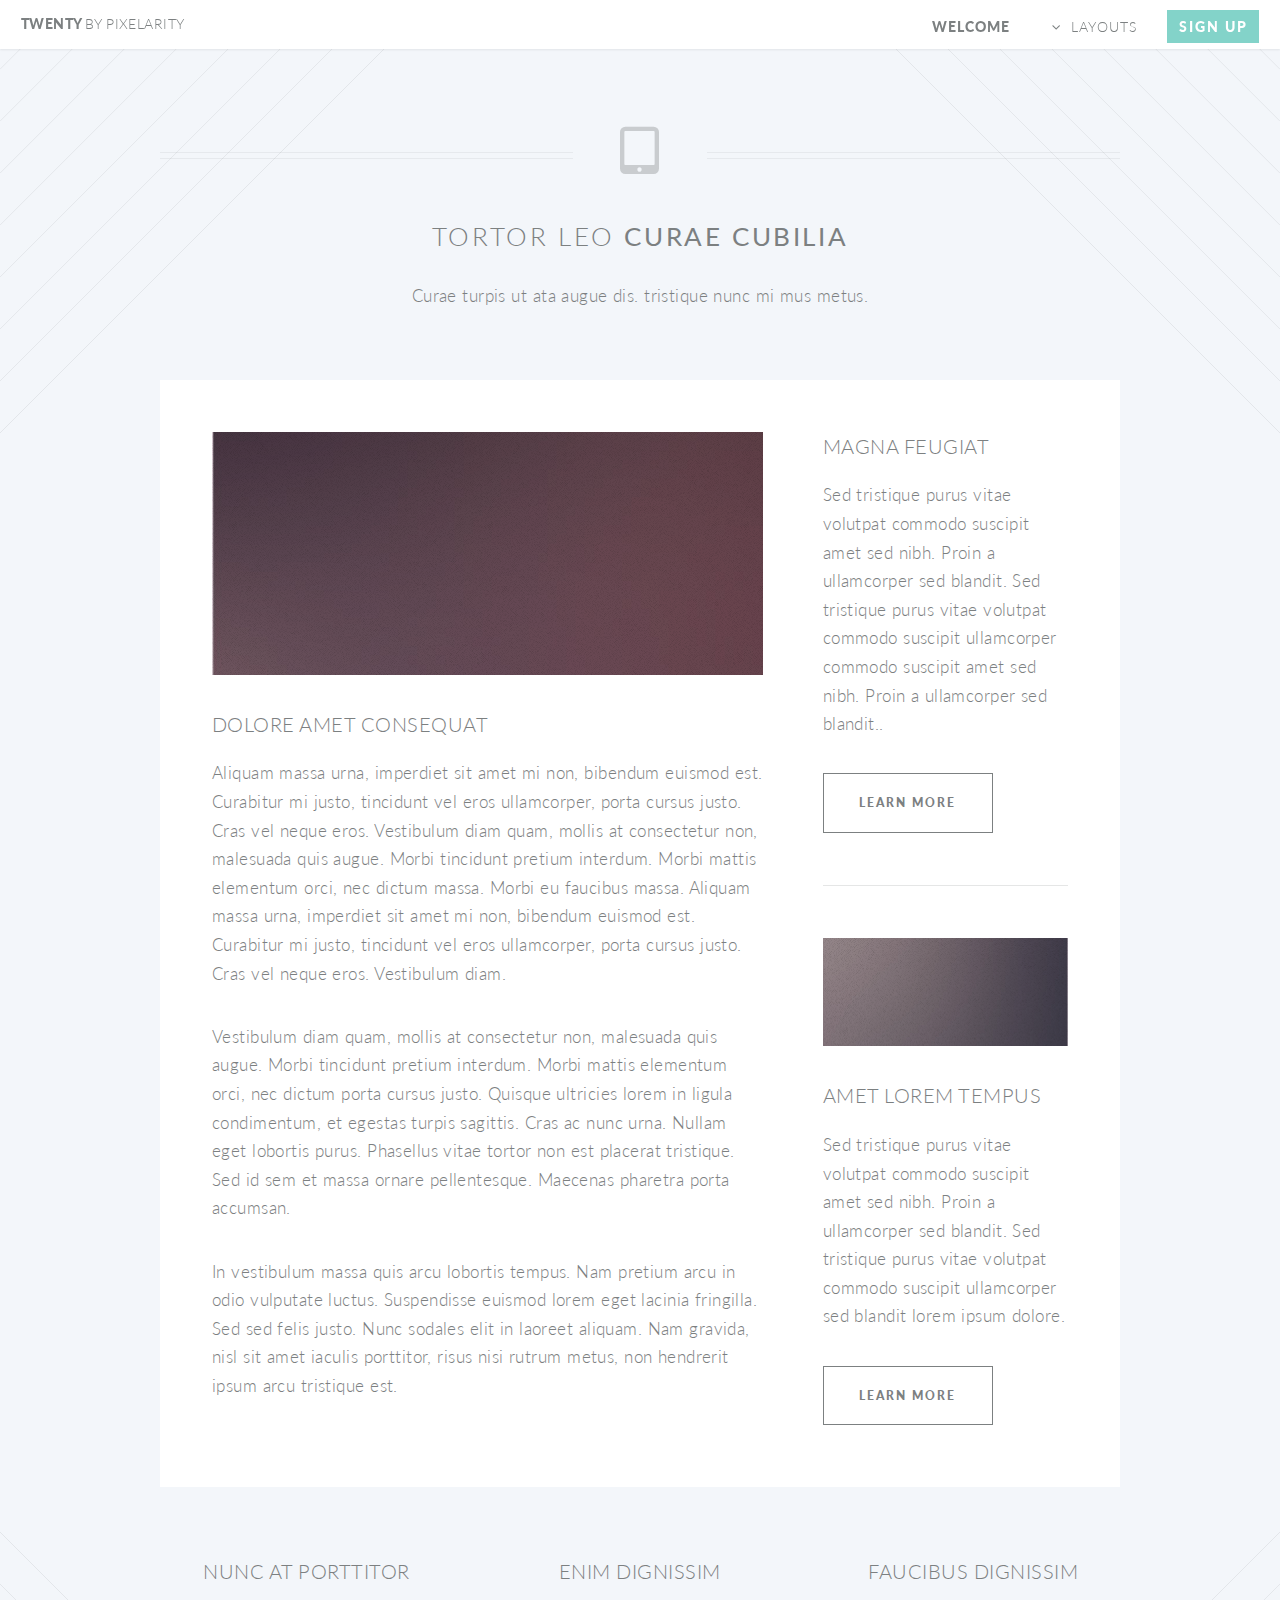
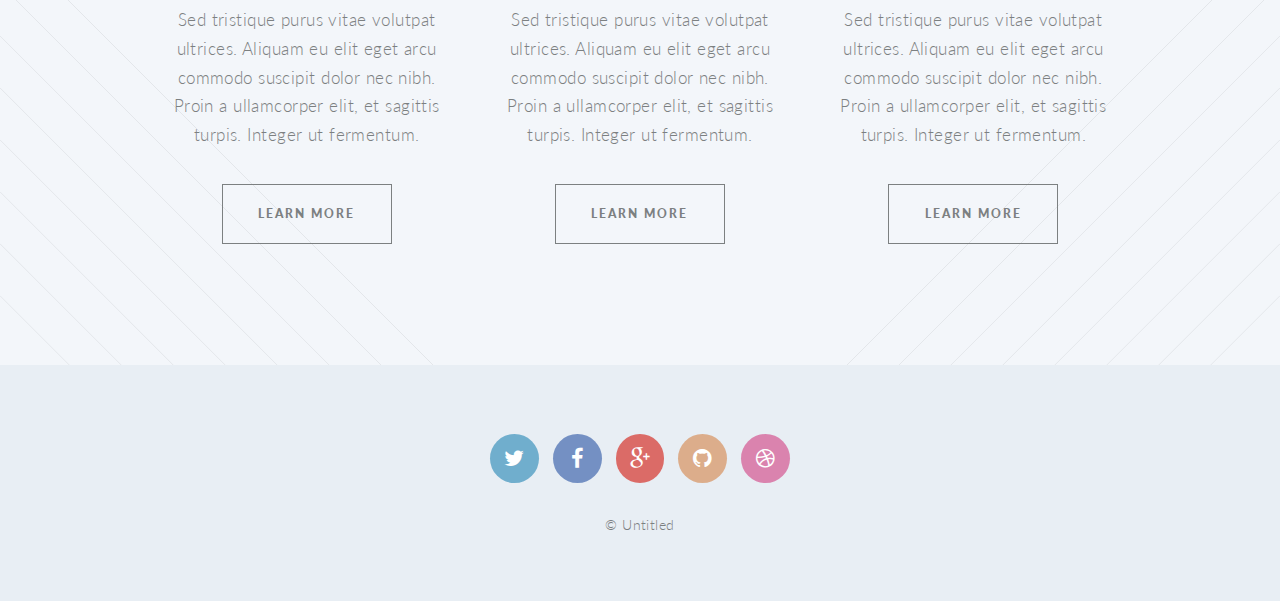
<file: right-sidebar.html>
<!DOCTYPE HTML>
<!--
	Twenty by Pixelarity
	pixelarity.com @pixelarity
	License: pixelarity.com/license
-->
<html>
	<head>
		<title>Untitled</title>
		<meta charset="utf-8" />
		<meta name="viewport" content="width=device-width, initial-scale=1" />
		<!--[if lte IE 8]><script src="assets/js/ie/html5shiv.js"></script><![endif]-->
		<link rel="stylesheet" href="assets/css/main.css" />
		<!--[if lte IE 8]><link rel="stylesheet" href="assets/css/ie8.css" /><![endif]-->
		<!--[if lte IE 9]><link rel="stylesheet" href="assets/css/ie9.css" /><![endif]-->
	</head>
	<body class="right-sidebar">
		<div id="page-wrapper">

			<!-- Header -->
				<header id="header">
					<h1 id="logo"><a href="index.html">Twenty <span>by Pixelarity</span></a></h1>
					<nav id="nav">
						<ul>
							<li class="current"><a href="index.html">Welcome</a></li>
							<li class="submenu">
								<a href="#">Layouts</a>
								<ul>
									<li><a href="left-sidebar.html">Left Sidebar</a></li>
									<li><a href="right-sidebar.html">Right Sidebar</a></li>
									<li><a href="no-sidebar.html">No Sidebar</a></li>
									<li><a href="contact.html">Contact</a></li>
									<li class="submenu">
										<a href="#">Submenu</a>
										<ul>
											<li><a href="#">Dolore Sed</a></li>
											<li><a href="#">Consequat</a></li>
											<li><a href="#">Lorem Magna</a></li>
											<li><a href="#">Sed Magna</a></li>
											<li><a href="#">Ipsum Nisl</a></li>
										</ul>
									</li>
								</ul>
							</li>
							<li><a href="#" class="button special">Sign Up</a></li>
						</ul>
					</nav>
				</header>

			<!-- Main -->
				<article id="main">

					<header class="special container">
						<span class="icon fa-tablet"></span>
						<h2>Tortor leo <strong>Curae Cubilia</strong></h2>
						<p>Curae turpis ut ata augue dis. tristique nunc mi mus metus.</p>
					</header>

					<!-- One -->
						<section class="wrapper style4 container">

							<div class="row 150%">
								<div class="8u 12u(narrower)">

									<!-- Content -->
										<div class="content">
											<section>
												<a href="#" class="image featured"><img src="images/pic03.jpg" alt="" /></a>
												<header>
													<h3>Dolore Amet Consequat</h3>
												</header>
												<p>Aliquam massa urna, imperdiet sit amet mi non, bibendum euismod est. Curabitur mi justo, tincidunt vel eros ullamcorper, porta cursus justo. Cras vel neque eros. Vestibulum diam quam, mollis at consectetur non, malesuada quis augue. Morbi tincidunt pretium interdum. Morbi mattis elementum orci, nec dictum massa. Morbi eu faucibus massa. Aliquam massa urna, imperdiet sit amet mi non, bibendum euismod est. Curabitur mi justo, tincidunt vel eros ullamcorper, porta cursus justo. Cras vel neque eros. Vestibulum diam.</p>
												<p>Vestibulum diam quam, mollis at consectetur non, malesuada quis augue. Morbi tincidunt pretium interdum. Morbi mattis elementum orci, nec dictum porta cursus justo. Quisque ultricies lorem in ligula condimentum, et egestas turpis sagittis. Cras ac nunc urna. Nullam eget lobortis purus. Phasellus vitae tortor non est placerat tristique. Sed id sem et massa ornare pellentesque. Maecenas pharetra porta accumsan. </p>
												<p>In vestibulum massa quis arcu lobortis tempus. Nam pretium arcu in odio vulputate luctus. Suspendisse euismod lorem eget lacinia fringilla. Sed sed felis justo. Nunc sodales elit in laoreet aliquam. Nam gravida, nisl sit amet iaculis porttitor, risus nisi rutrum metus, non hendrerit ipsum arcu tristique est.</p>
											</section>
										</div>

								</div>
								<div class="4u 12u(narrower)">

									<!-- Sidebar -->
										<div class="sidebar">
											<section>
												<header>
													<h3>Magna Feugiat</h3>
												</header>
												<p>Sed tristique purus vitae volutpat commodo suscipit amet sed nibh. Proin a ullamcorper sed blandit. Sed tristique purus vitae volutpat commodo suscipit ullamcorper commodo suscipit amet sed nibh. Proin a ullamcorper sed blandit..</p>
												<footer>
													<ul class="buttons">
														<li><a href="#" class="button small">Learn More</a></li>
													</ul>
												</footer>
											</section>

											<section>
												<a href="#" class="image featured"><img src="images/pic04.jpg" alt="" /></a>
												<header>
													<h3>Amet Lorem Tempus</h3>
												</header>
												<p>Sed tristique purus vitae volutpat commodo suscipit amet sed nibh. Proin a ullamcorper sed blandit. Sed tristique purus vitae volutpat commodo suscipit ullamcorper sed blandit lorem ipsum dolore.</p>
												<footer>
													<ul class="buttons">
														<li><a href="#" class="button small">Learn More</a></li>
													</ul>
												</footer>
											</section>
										</div>

								</div>
							</div>
						</section>

					<!-- Two -->
						<section class="wrapper style1 container special">
							<div class="row">
								<div class="4u 12u(narrower)">

									<section>
										<header>
											<h3>Nunc at Porttitor</h3>
										</header>
										<p>Sed tristique purus vitae volutpat ultrices. Aliquam eu elit eget arcu commodo suscipit dolor nec nibh. Proin a ullamcorper elit, et sagittis turpis. Integer ut fermentum.</p>
										<footer>
											<ul class="buttons">
												<li><a href="#" class="button small">Learn More</a></li>
											</ul>
										</footer>
									</section>

								</div>
								<div class="4u 12u(narrower)">

									<section>
										<header>
											<h3>Enim Dignissim</h3>
										</header>
										<p>Sed tristique purus vitae volutpat ultrices. Aliquam eu elit eget arcu commodo suscipit dolor nec nibh. Proin a ullamcorper elit, et sagittis turpis. Integer ut fermentum.</p>
										<footer>
											<ul class="buttons">
												<li><a href="#" class="button small">Learn More</a></li>
											</ul>
										</footer>
									</section>

								</div>
								<div class="4u 12u(narrower)">

									<section>
										<header>
											<h3>Faucibus Dignissim</h3>
										</header>
										<p>Sed tristique purus vitae volutpat ultrices. Aliquam eu elit eget arcu commodo suscipit dolor nec nibh. Proin a ullamcorper elit, et sagittis turpis. Integer ut fermentum.</p>
										<footer>
											<ul class="buttons">
												<li><a href="#" class="button small">Learn More</a></li>
											</ul>
										</footer>
									</section>

								</div>
							</div>
						</section>

				</article>

			<!-- Footer -->
				<footer id="footer">

					<ul class="icons">
						<li><a href="#" class="icon circle fa-twitter"><span class="label">Twitter</span></a></li>
						<li><a href="#" class="icon circle fa-facebook"><span class="label">Facebook</span></a></li>
						<li><a href="#" class="icon circle fa-google-plus"><span class="label">Google+</span></a></li>
						<li><a href="#" class="icon circle fa-github"><span class="label">Github</span></a></li>
						<li><a href="#" class="icon circle fa-dribbble"><span class="label">Dribbble</span></a></li>
					</ul>

					<ul class="copyright">
						<li>&copy; Untitled</li>
					</ul>

				</footer>

		</div>

		<!-- Scripts -->
			<script src="assets/js/jquery.min.js"></script>
			<script src="assets/js/jquery.dropotron.min.js"></script>
			<script src="assets/js/jquery.scrolly.min.js"></script>
			<script src="assets/js/jquery.scrollgress.min.js"></script>
			<script src="assets/js/skel.min.js"></script>
			<script src="assets/js/util.js"></script>
			<!--[if lte IE 8]><script src="assets/js/ie/respond.min.js"></script><![endif]-->
			<script src="assets/js/main.js"></script>

	</body>
</html>
</file>
<file: assets/css/ie8.css>
/*
	Twenty by Pixelarity
	pixelarity.com @pixelarity
	License: pixelarity.com/license
*/

/* Section/Article */

	section > .last-child, section.last-child,
	article > .last-child,
	article.last-child {
		margin-bottom: 0;
	}

/* Banner */

	#banner {
		background-image: url("../../images/banner.jpg");
		background-repeat: no-repeat;
		background-size: cover;
		background-position: auto;
		-ms-behavior: url("assets/js/ie/backgroundsize.min.htc");
	}

		#banner .inner {
			background: #341b2b;
		}

/* CTA */

	#cta {
		background-image: url("../../images/banner.jpg");
		background-repeat: no-repeat;
		background-size: cover;
		background-position: auto;
		-ms-behavior: url("assets/js/ie/backgroundsize.min.htc");
	}
</file>
<file: assets/css/ie9.css>
/*
	Twenty by Pixelarity
	pixelarity.com @pixelarity
	License: pixelarity.com/license
*/

/* Banner */

	#banner .inner {
		opacity: 1.0;
	}
</file>
<file: assets/css/main.css>
@import url("font-awesome.min.css");
@import url("http://fonts.googleapis.com/css?family=Lato:300,400,900");

/*
	Twenty by Pixelarity
	pixelarity.com @pixelarity
	License: pixelarity.com/license
*/

/* Reset */

	html, body, div, span, applet, object, iframe, h1, h2, h3, h4, h5, h6, p, blockquote, pre, a, abbr, acronym, address, big, cite, code, del, dfn, em, img, ins, kbd, q, s, samp, small, strike, strong, sub, sup, tt, var, b, u, i, center, dl, dt, dd, ol, ul, li, fieldset, form, label, legend, table, caption, tbody, tfoot, thead, tr, th, td, article, aside, canvas, details, embed, figure, figcaption, footer, header, hgroup, menu, nav, output, ruby, section, summary, time, mark, audio, video {
		margin: 0;
		padding: 0;
		border: 0;
		font-size: 100%;
		font: inherit;
		vertical-align: baseline;
	}

	article, aside, details, figcaption, figure, footer, header, hgroup, menu, nav, section {
		display: block;
	}

	body {
		line-height: 1;
	}

	ol, ul {
		list-style: none;
	}

	blockquote, q {
		quotes: none;
	}

	blockquote:before, blockquote:after, q:before, q:after {
		content: '';
		content: none;
	}

	table {
		border-collapse: collapse;
		border-spacing: 0;
	}

	body {
		-webkit-text-size-adjust: none;
	}

/* Box Model */

	*, *:before, *:after {
		-moz-box-sizing: border-box;
		-webkit-box-sizing: border-box;
		box-sizing: border-box;
	}

/* Containers */

	.container {
		margin-left: auto;
		margin-right: auto;
	}

	.container.\31 25\25 {
		width: 100%;
		max-width: 1750px;
		min-width: 1400px;
	}

	.container.\37 5\25 {
		width: 1050px;
	}

	.container.\35 0\25 {
		width: 700px;
	}

	.container.\32 5\25 {
		width: 350px;
	}

	.container {
		width: 1400px;
	}

	@media screen and (max-width: 1680px) {

		.container.\31 25\25 {
			width: 100%;
			max-width: 1500px;
			min-width: 1200px;
		}

		.container.\37 5\25 {
			width: 900px;
		}

		.container.\35 0\25 {
			width: 600px;
		}

		.container.\32 5\25 {
			width: 300px;
		}

		.container {
			width: 1200px;
		}

	}

	@media screen and (max-width: 1280px) {

		.container.\31 25\25 {
			width: 100%;
			max-width: 1200px;
			min-width: 960px;
		}

		.container.\37 5\25 {
			width: 720px;
		}

		.container.\35 0\25 {
			width: 480px;
		}

		.container.\32 5\25 {
			width: 240px;
		}

		.container {
			width: 960px;
		}

	}

	@media screen and (max-width: 980px) {

		.container.\31 25\25 {
			width: 100%;
			max-width: 118.75%;
			min-width: 95%;
		}

		.container.\37 5\25 {
			width: 71.25%;
		}

		.container.\35 0\25 {
			width: 47.5%;
		}

		.container.\32 5\25 {
			width: 23.75%;
		}

		.container {
			width: 95%;
		}

	}

	@media screen and (max-width: 840px) {

		.container.\31 25\25 {
			width: 100%;
			max-width: 118.75%;
			min-width: 95%;
		}

		.container.\37 5\25 {
			width: 71.25%;
		}

		.container.\35 0\25 {
			width: 47.5%;
		}

		.container.\32 5\25 {
			width: 23.75%;
		}

		.container {
			width: 95% !important;
		}

	}

	@media screen and (max-width: 736px) {

		.container.\31 25\25 {
			width: 100%;
			max-width: 125%;
			min-width: 100%;
		}

		.container.\37 5\25 {
			width: 75%;
		}

		.container.\35 0\25 {
			width: 50%;
		}

		.container.\32 5\25 {
			width: 25%;
		}

		.container {
			width: 100% !important;
		}

	}

/* Grid */

	.row {
		border-bottom: solid 1px transparent;
		-moz-box-sizing: border-box;
		-webkit-box-sizing: border-box;
		box-sizing: border-box;
	}

	.row > * {
		float: left;
		-moz-box-sizing: border-box;
		-webkit-box-sizing: border-box;
		box-sizing: border-box;
	}

	.row:after, .row:before {
		content: '';
		display: block;
		clear: both;
		height: 0;
	}

	.row.uniform > * > :first-child {
		margin-top: 0;
	}

	.row.uniform > * > :last-child {
		margin-bottom: 0;
	}

	.row.\30 \25 > * {
		padding: 0px 0 0 0px;
	}

	.row.\30 \25 {
		margin: 0px 0 -1px 0px;
	}

	.row.uniform.\30 \25 > * {
		padding: 0px 0 0 0px;
	}

	.row.uniform.\30 \25 {
		margin: 0px 0 -1px 0px;
	}

	.row > * {
		padding: 50px 0 0 50px;
	}

	.row {
		margin: -50px 0 -1px -50px;
	}

	.row.uniform > * {
		padding: 50px 0 0 50px;
	}

	.row.uniform {
		margin: -50px 0 -1px -50px;
	}

	.row.\32 00\25 > * {
		padding: 100px 0 0 100px;
	}

	.row.\32 00\25 {
		margin: -100px 0 -1px -100px;
	}

	.row.uniform.\32 00\25 > * {
		padding: 100px 0 0 100px;
	}

	.row.uniform.\32 00\25 {
		margin: -100px 0 -1px -100px;
	}

	.row.\31 50\25 > * {
		padding: 75px 0 0 75px;
	}

	.row.\31 50\25 {
		margin: -75px 0 -1px -75px;
	}

	.row.uniform.\31 50\25 > * {
		padding: 75px 0 0 75px;
	}

	.row.uniform.\31 50\25 {
		margin: -75px 0 -1px -75px;
	}

	.row.\35 0\25 > * {
		padding: 25px 0 0 25px;
	}

	.row.\35 0\25 {
		margin: -25px 0 -1px -25px;
	}

	.row.uniform.\35 0\25 > * {
		padding: 25px 0 0 25px;
	}

	.row.uniform.\35 0\25 {
		margin: -25px 0 -1px -25px;
	}

	.row.\32 5\25 > * {
		padding: 12.5px 0 0 12.5px;
	}

	.row.\32 5\25 {
		margin: -12.5px 0 -1px -12.5px;
	}

	.row.uniform.\32 5\25 > * {
		padding: 12.5px 0 0 12.5px;
	}

	.row.uniform.\32 5\25 {
		margin: -12.5px 0 -1px -12.5px;
	}

	.\31 2u, .\31 2u\24 {
		width: 100%;
		clear: none;
		margin-left: 0;
	}

	.\31 1u, .\31 1u\24 {
		width: 91.6666666667%;
		clear: none;
		margin-left: 0;
	}

	.\31 0u, .\31 0u\24 {
		width: 83.3333333333%;
		clear: none;
		margin-left: 0;
	}

	.\39 u, .\39 u\24 {
		width: 75%;
		clear: none;
		margin-left: 0;
	}

	.\38 u, .\38 u\24 {
		width: 66.6666666667%;
		clear: none;
		margin-left: 0;
	}

	.\37 u, .\37 u\24 {
		width: 58.3333333333%;
		clear: none;
		margin-left: 0;
	}

	.\36 u, .\36 u\24 {
		width: 50%;
		clear: none;
		margin-left: 0;
	}

	.\35 u, .\35 u\24 {
		width: 41.6666666667%;
		clear: none;
		margin-left: 0;
	}

	.\34 u, .\34 u\24 {
		width: 33.3333333333%;
		clear: none;
		margin-left: 0;
	}

	.\33 u, .\33 u\24 {
		width: 25%;
		clear: none;
		margin-left: 0;
	}

	.\32 u, .\32 u\24 {
		width: 16.6666666667%;
		clear: none;
		margin-left: 0;
	}

	.\31 u, .\31 u\24 {
		width: 8.3333333333%;
		clear: none;
		margin-left: 0;
	}

	.\31 2u\24 + *,
	.\31 1u\24 + *,
	.\31 0u\24 + *,
	.\39 u\24 + *,
	.\38 u\24 + *,
	.\37 u\24 + *,
	.\36 u\24 + *,
	.\35 u\24 + *,
	.\34 u\24 + *,
	.\33 u\24 + *,
	.\32 u\24 + *,
	.\31 u\24 + * {
		clear: left;
	}

	.\-11u {
		margin-left: 91.66667%;
	}

	.\-10u {
		margin-left: 83.33333%;
	}

	.\-9u {
		margin-left: 75%;
	}

	.\-8u {
		margin-left: 66.66667%;
	}

	.\-7u {
		margin-left: 58.33333%;
	}

	.\-6u {
		margin-left: 50%;
	}

	.\-5u {
		margin-left: 41.66667%;
	}

	.\-4u {
		margin-left: 33.33333%;
	}

	.\-3u {
		margin-left: 25%;
	}

	.\-2u {
		margin-left: 16.66667%;
	}

	.\-1u {
		margin-left: 8.33333%;
	}

	@media screen and (max-width: 1680px) {

		.row > * {
			padding: 40px 0 0 40px;
		}

		.row {
			margin: -40px 0 -1px -40px;
		}

		.row.uniform > * {
			padding: 40px 0 0 40px;
		}

		.row.uniform {
			margin: -40px 0 -1px -40px;
		}

		.row.\32 00\25 > * {
			padding: 80px 0 0 80px;
		}

		.row.\32 00\25 {
			margin: -80px 0 -1px -80px;
		}

		.row.uniform.\32 00\25 > * {
			padding: 80px 0 0 80px;
		}

		.row.uniform.\32 00\25 {
			margin: -80px 0 -1px -80px;
		}

		.row.\31 50\25 > * {
			padding: 60px 0 0 60px;
		}

		.row.\31 50\25 {
			margin: -60px 0 -1px -60px;
		}

		.row.uniform.\31 50\25 > * {
			padding: 60px 0 0 60px;
		}

		.row.uniform.\31 50\25 {
			margin: -60px 0 -1px -60px;
		}

		.row.\35 0\25 > * {
			padding: 20px 0 0 20px;
		}

		.row.\35 0\25 {
			margin: -20px 0 -1px -20px;
		}

		.row.uniform.\35 0\25 > * {
			padding: 20px 0 0 20px;
		}

		.row.uniform.\35 0\25 {
			margin: -20px 0 -1px -20px;
		}

		.row.\32 5\25 > * {
			padding: 10px 0 0 10px;
		}

		.row.\32 5\25 {
			margin: -10px 0 -1px -10px;
		}

		.row.uniform.\32 5\25 > * {
			padding: 10px 0 0 10px;
		}

		.row.uniform.\32 5\25 {
			margin: -10px 0 -1px -10px;
		}

		.\31 2u\28wide\29, .\31 2u\24\28wide\29 {
			width: 100%;
			clear: none;
			margin-left: 0;
		}

		.\31 1u\28wide\29, .\31 1u\24\28wide\29 {
			width: 91.6666666667%;
			clear: none;
			margin-left: 0;
		}

		.\31 0u\28wide\29, .\31 0u\24\28wide\29 {
			width: 83.3333333333%;
			clear: none;
			margin-left: 0;
		}

		.\39 u\28wide\29, .\39 u\24\28wide\29 {
			width: 75%;
			clear: none;
			margin-left: 0;
		}

		.\38 u\28wide\29, .\38 u\24\28wide\29 {
			width: 66.6666666667%;
			clear: none;
			margin-left: 0;
		}

		.\37 u\28wide\29, .\37 u\24\28wide\29 {
			width: 58.3333333333%;
			clear: none;
			margin-left: 0;
		}

		.\36 u\28wide\29, .\36 u\24\28wide\29 {
			width: 50%;
			clear: none;
			margin-left: 0;
		}

		.\35 u\28wide\29, .\35 u\24\28wide\29 {
			width: 41.6666666667%;
			clear: none;
			margin-left: 0;
		}

		.\34 u\28wide\29, .\34 u\24\28wide\29 {
			width: 33.3333333333%;
			clear: none;
			margin-left: 0;
		}

		.\33 u\28wide\29, .\33 u\24\28wide\29 {
			width: 25%;
			clear: none;
			margin-left: 0;
		}

		.\32 u\28wide\29, .\32 u\24\28wide\29 {
			width: 16.6666666667%;
			clear: none;
			margin-left: 0;
		}

		.\31 u\28wide\29, .\31 u\24\28wide\29 {
			width: 8.3333333333%;
			clear: none;
			margin-left: 0;
		}

		.\31 2u\24\28wide\29 + *,
		.\31 1u\24\28wide\29 + *,
		.\31 0u\24\28wide\29 + *,
		.\39 u\24\28wide\29 + *,
		.\38 u\24\28wide\29 + *,
		.\37 u\24\28wide\29 + *,
		.\36 u\24\28wide\29 + *,
		.\35 u\24\28wide\29 + *,
		.\34 u\24\28wide\29 + *,
		.\33 u\24\28wide\29 + *,
		.\32 u\24\28wide\29 + *,
		.\31 u\24\28wide\29 + * {
			clear: left;
		}

		.\-11u\28wide\29 {
			margin-left: 91.66667%;
		}

		.\-10u\28wide\29 {
			margin-left: 83.33333%;
		}

		.\-9u\28wide\29 {
			margin-left: 75%;
		}

		.\-8u\28wide\29 {
			margin-left: 66.66667%;
		}

		.\-7u\28wide\29 {
			margin-left: 58.33333%;
		}

		.\-6u\28wide\29 {
			margin-left: 50%;
		}

		.\-5u\28wide\29 {
			margin-left: 41.66667%;
		}

		.\-4u\28wide\29 {
			margin-left: 33.33333%;
		}

		.\-3u\28wide\29 {
			margin-left: 25%;
		}

		.\-2u\28wide\29 {
			margin-left: 16.66667%;
		}

		.\-1u\28wide\29 {
			margin-left: 8.33333%;
		}

	}

	@media screen and (max-width: 1280px) {

		.row > * {
			padding: 40px 0 0 40px;
		}

		.row {
			margin: -40px 0 -1px -40px;
		}

		.row.uniform > * {
			padding: 40px 0 0 40px;
		}

		.row.uniform {
			margin: -40px 0 -1px -40px;
		}

		.row.\32 00\25 > * {
			padding: 80px 0 0 80px;
		}

		.row.\32 00\25 {
			margin: -80px 0 -1px -80px;
		}

		.row.uniform.\32 00\25 > * {
			padding: 80px 0 0 80px;
		}

		.row.uniform.\32 00\25 {
			margin: -80px 0 -1px -80px;
		}

		.row.\31 50\25 > * {
			padding: 60px 0 0 60px;
		}

		.row.\31 50\25 {
			margin: -60px 0 -1px -60px;
		}

		.row.uniform.\31 50\25 > * {
			padding: 60px 0 0 60px;
		}

		.row.uniform.\31 50\25 {
			margin: -60px 0 -1px -60px;
		}

		.row.\35 0\25 > * {
			padding: 20px 0 0 20px;
		}

		.row.\35 0\25 {
			margin: -20px 0 -1px -20px;
		}

		.row.uniform.\35 0\25 > * {
			padding: 20px 0 0 20px;
		}

		.row.uniform.\35 0\25 {
			margin: -20px 0 -1px -20px;
		}

		.row.\32 5\25 > * {
			padding: 10px 0 0 10px;
		}

		.row.\32 5\25 {
			margin: -10px 0 -1px -10px;
		}

		.row.uniform.\32 5\25 > * {
			padding: 10px 0 0 10px;
		}

		.row.uniform.\32 5\25 {
			margin: -10px 0 -1px -10px;
		}

		.\31 2u\28normal\29, .\31 2u\24\28normal\29 {
			width: 100%;
			clear: none;
			margin-left: 0;
		}

		.\31 1u\28normal\29, .\31 1u\24\28normal\29 {
			width: 91.6666666667%;
			clear: none;
			margin-left: 0;
		}

		.\31 0u\28normal\29, .\31 0u\24\28normal\29 {
			width: 83.3333333333%;
			clear: none;
			margin-left: 0;
		}

		.\39 u\28normal\29, .\39 u\24\28normal\29 {
			width: 75%;
			clear: none;
			margin-left: 0;
		}

		.\38 u\28normal\29, .\38 u\24\28normal\29 {
			width: 66.6666666667%;
			clear: none;
			margin-left: 0;
		}

		.\37 u\28normal\29, .\37 u\24\28normal\29 {
			width: 58.3333333333%;
			clear: none;
			margin-left: 0;
		}

		.\36 u\28normal\29, .\36 u\24\28normal\29 {
			width: 50%;
			clear: none;
			margin-left: 0;
		}

		.\35 u\28normal\29, .\35 u\24\28normal\29 {
			width: 41.6666666667%;
			clear: none;
			margin-left: 0;
		}

		.\34 u\28normal\29, .\34 u\24\28normal\29 {
			width: 33.3333333333%;
			clear: none;
			margin-left: 0;
		}

		.\33 u\28normal\29, .\33 u\24\28normal\29 {
			width: 25%;
			clear: none;
			margin-left: 0;
		}

		.\32 u\28normal\29, .\32 u\24\28normal\29 {
			width: 16.6666666667%;
			clear: none;
			margin-left: 0;
		}

		.\31 u\28normal\29, .\31 u\24\28normal\29 {
			width: 8.3333333333%;
			clear: none;
			margin-left: 0;
		}

		.\31 2u\24\28normal\29 + *,
		.\31 1u\24\28normal\29 + *,
		.\31 0u\24\28normal\29 + *,
		.\39 u\24\28normal\29 + *,
		.\38 u\24\28normal\29 + *,
		.\37 u\24\28normal\29 + *,
		.\36 u\24\28normal\29 + *,
		.\35 u\24\28normal\29 + *,
		.\34 u\24\28normal\29 + *,
		.\33 u\24\28normal\29 + *,
		.\32 u\24\28normal\29 + *,
		.\31 u\24\28normal\29 + * {
			clear: left;
		}

		.\-11u\28normal\29 {
			margin-left: 91.66667%;
		}

		.\-10u\28normal\29 {
			margin-left: 83.33333%;
		}

		.\-9u\28normal\29 {
			margin-left: 75%;
		}

		.\-8u\28normal\29 {
			margin-left: 66.66667%;
		}

		.\-7u\28normal\29 {
			margin-left: 58.33333%;
		}

		.\-6u\28normal\29 {
			margin-left: 50%;
		}

		.\-5u\28normal\29 {
			margin-left: 41.66667%;
		}

		.\-4u\28normal\29 {
			margin-left: 33.33333%;
		}

		.\-3u\28normal\29 {
			margin-left: 25%;
		}

		.\-2u\28normal\29 {
			margin-left: 16.66667%;
		}

		.\-1u\28normal\29 {
			margin-left: 8.33333%;
		}

	}

	@media screen and (max-width: 980px) {

		.row > * {
			padding: 30px 0 0 30px;
		}

		.row {
			margin: -30px 0 -1px -30px;
		}

		.row.uniform > * {
			padding: 30px 0 0 30px;
		}

		.row.uniform {
			margin: -30px 0 -1px -30px;
		}

		.row.\32 00\25 > * {
			padding: 60px 0 0 60px;
		}

		.row.\32 00\25 {
			margin: -60px 0 -1px -60px;
		}

		.row.uniform.\32 00\25 > * {
			padding: 60px 0 0 60px;
		}

		.row.uniform.\32 00\25 {
			margin: -60px 0 -1px -60px;
		}

		.row.\31 50\25 > * {
			padding: 45px 0 0 45px;
		}

		.row.\31 50\25 {
			margin: -45px 0 -1px -45px;
		}

		.row.uniform.\31 50\25 > * {
			padding: 45px 0 0 45px;
		}

		.row.uniform.\31 50\25 {
			margin: -45px 0 -1px -45px;
		}

		.row.\35 0\25 > * {
			padding: 15px 0 0 15px;
		}

		.row.\35 0\25 {
			margin: -15px 0 -1px -15px;
		}

		.row.uniform.\35 0\25 > * {
			padding: 15px 0 0 15px;
		}

		.row.uniform.\35 0\25 {
			margin: -15px 0 -1px -15px;
		}

		.row.\32 5\25 > * {
			padding: 7.5px 0 0 7.5px;
		}

		.row.\32 5\25 {
			margin: -7.5px 0 -1px -7.5px;
		}

		.row.uniform.\32 5\25 > * {
			padding: 7.5px 0 0 7.5px;
		}

		.row.uniform.\32 5\25 {
			margin: -7.5px 0 -1px -7.5px;
		}

		.\31 2u\28narrow\29, .\31 2u\24\28narrow\29 {
			width: 100%;
			clear: none;
			margin-left: 0;
		}

		.\31 1u\28narrow\29, .\31 1u\24\28narrow\29 {
			width: 91.6666666667%;
			clear: none;
			margin-left: 0;
		}

		.\31 0u\28narrow\29, .\31 0u\24\28narrow\29 {
			width: 83.3333333333%;
			clear: none;
			margin-left: 0;
		}

		.\39 u\28narrow\29, .\39 u\24\28narrow\29 {
			width: 75%;
			clear: none;
			margin-left: 0;
		}

		.\38 u\28narrow\29, .\38 u\24\28narrow\29 {
			width: 66.6666666667%;
			clear: none;
			margin-left: 0;
		}

		.\37 u\28narrow\29, .\37 u\24\28narrow\29 {
			width: 58.3333333333%;
			clear: none;
			margin-left: 0;
		}

		.\36 u\28narrow\29, .\36 u\24\28narrow\29 {
			width: 50%;
			clear: none;
			margin-left: 0;
		}

		.\35 u\28narrow\29, .\35 u\24\28narrow\29 {
			width: 41.6666666667%;
			clear: none;
			margin-left: 0;
		}

		.\34 u\28narrow\29, .\34 u\24\28narrow\29 {
			width: 33.3333333333%;
			clear: none;
			margin-left: 0;
		}

		.\33 u\28narrow\29, .\33 u\24\28narrow\29 {
			width: 25%;
			clear: none;
			margin-left: 0;
		}

		.\32 u\28narrow\29, .\32 u\24\28narrow\29 {
			width: 16.6666666667%;
			clear: none;
			margin-left: 0;
		}

		.\31 u\28narrow\29, .\31 u\24\28narrow\29 {
			width: 8.3333333333%;
			clear: none;
			margin-left: 0;
		}

		.\31 2u\24\28narrow\29 + *,
		.\31 1u\24\28narrow\29 + *,
		.\31 0u\24\28narrow\29 + *,
		.\39 u\24\28narrow\29 + *,
		.\38 u\24\28narrow\29 + *,
		.\37 u\24\28narrow\29 + *,
		.\36 u\24\28narrow\29 + *,
		.\35 u\24\28narrow\29 + *,
		.\34 u\24\28narrow\29 + *,
		.\33 u\24\28narrow\29 + *,
		.\32 u\24\28narrow\29 + *,
		.\31 u\24\28narrow\29 + * {
			clear: left;
		}

		.\-11u\28narrow\29 {
			margin-left: 91.66667%;
		}

		.\-10u\28narrow\29 {
			margin-left: 83.33333%;
		}

		.\-9u\28narrow\29 {
			margin-left: 75%;
		}

		.\-8u\28narrow\29 {
			margin-left: 66.66667%;
		}

		.\-7u\28narrow\29 {
			margin-left: 58.33333%;
		}

		.\-6u\28narrow\29 {
			margin-left: 50%;
		}

		.\-5u\28narrow\29 {
			margin-left: 41.66667%;
		}

		.\-4u\28narrow\29 {
			margin-left: 33.33333%;
		}

		.\-3u\28narrow\29 {
			margin-left: 25%;
		}

		.\-2u\28narrow\29 {
			margin-left: 16.66667%;
		}

		.\-1u\28narrow\29 {
			margin-left: 8.33333%;
		}

	}

	@media screen and (max-width: 840px) {

		.row > * {
			padding: 30px 0 0 30px;
		}

		.row {
			margin: -30px 0 -1px -30px;
		}

		.row.uniform > * {
			padding: 30px 0 0 30px;
		}

		.row.uniform {
			margin: -30px 0 -1px -30px;
		}

		.row.\32 00\25 > * {
			padding: 60px 0 0 60px;
		}

		.row.\32 00\25 {
			margin: -60px 0 -1px -60px;
		}

		.row.uniform.\32 00\25 > * {
			padding: 60px 0 0 60px;
		}

		.row.uniform.\32 00\25 {
			margin: -60px 0 -1px -60px;
		}

		.row.\31 50\25 > * {
			padding: 45px 0 0 45px;
		}

		.row.\31 50\25 {
			margin: -45px 0 -1px -45px;
		}

		.row.uniform.\31 50\25 > * {
			padding: 45px 0 0 45px;
		}

		.row.uniform.\31 50\25 {
			margin: -45px 0 -1px -45px;
		}

		.row.\35 0\25 > * {
			padding: 15px 0 0 15px;
		}

		.row.\35 0\25 {
			margin: -15px 0 -1px -15px;
		}

		.row.uniform.\35 0\25 > * {
			padding: 15px 0 0 15px;
		}

		.row.uniform.\35 0\25 {
			margin: -15px 0 -1px -15px;
		}

		.row.\32 5\25 > * {
			padding: 7.5px 0 0 7.5px;
		}

		.row.\32 5\25 {
			margin: -7.5px 0 -1px -7.5px;
		}

		.row.uniform.\32 5\25 > * {
			padding: 7.5px 0 0 7.5px;
		}

		.row.uniform.\32 5\25 {
			margin: -7.5px 0 -1px -7.5px;
		}

		.\31 2u\28narrower\29, .\31 2u\24\28narrower\29 {
			width: 100%;
			clear: none;
			margin-left: 0;
		}

		.\31 1u\28narrower\29, .\31 1u\24\28narrower\29 {
			width: 91.6666666667%;
			clear: none;
			margin-left: 0;
		}

		.\31 0u\28narrower\29, .\31 0u\24\28narrower\29 {
			width: 83.3333333333%;
			clear: none;
			margin-left: 0;
		}

		.\39 u\28narrower\29, .\39 u\24\28narrower\29 {
			width: 75%;
			clear: none;
			margin-left: 0;
		}

		.\38 u\28narrower\29, .\38 u\24\28narrower\29 {
			width: 66.6666666667%;
			clear: none;
			margin-left: 0;
		}

		.\37 u\28narrower\29, .\37 u\24\28narrower\29 {
			width: 58.3333333333%;
			clear: none;
			margin-left: 0;
		}

		.\36 u\28narrower\29, .\36 u\24\28narrower\29 {
			width: 50%;
			clear: none;
			margin-left: 0;
		}

		.\35 u\28narrower\29, .\35 u\24\28narrower\29 {
			width: 41.6666666667%;
			clear: none;
			margin-left: 0;
		}

		.\34 u\28narrower\29, .\34 u\24\28narrower\29 {
			width: 33.3333333333%;
			clear: none;
			margin-left: 0;
		}

		.\33 u\28narrower\29, .\33 u\24\28narrower\29 {
			width: 25%;
			clear: none;
			margin-left: 0;
		}

		.\32 u\28narrower\29, .\32 u\24\28narrower\29 {
			width: 16.6666666667%;
			clear: none;
			margin-left: 0;
		}

		.\31 u\28narrower\29, .\31 u\24\28narrower\29 {
			width: 8.3333333333%;
			clear: none;
			margin-left: 0;
		}

		.\31 2u\24\28narrower\29 + *,
		.\31 1u\24\28narrower\29 + *,
		.\31 0u\24\28narrower\29 + *,
		.\39 u\24\28narrower\29 + *,
		.\38 u\24\28narrower\29 + *,
		.\37 u\24\28narrower\29 + *,
		.\36 u\24\28narrower\29 + *,
		.\35 u\24\28narrower\29 + *,
		.\34 u\24\28narrower\29 + *,
		.\33 u\24\28narrower\29 + *,
		.\32 u\24\28narrower\29 + *,
		.\31 u\24\28narrower\29 + * {
			clear: left;
		}

		.\-11u\28narrower\29 {
			margin-left: 91.66667%;
		}

		.\-10u\28narrower\29 {
			margin-left: 83.33333%;
		}

		.\-9u\28narrower\29 {
			margin-left: 75%;
		}

		.\-8u\28narrower\29 {
			margin-left: 66.66667%;
		}

		.\-7u\28narrower\29 {
			margin-left: 58.33333%;
		}

		.\-6u\28narrower\29 {
			margin-left: 50%;
		}

		.\-5u\28narrower\29 {
			margin-left: 41.66667%;
		}

		.\-4u\28narrower\29 {
			margin-left: 33.33333%;
		}

		.\-3u\28narrower\29 {
			margin-left: 25%;
		}

		.\-2u\28narrower\29 {
			margin-left: 16.66667%;
		}

		.\-1u\28narrower\29 {
			margin-left: 8.33333%;
		}

	}

	@media screen and (max-width: 736px) {

		.row > * {
			padding: 30px 0 0 30px;
		}

		.row {
			margin: -30px 0 -1px -30px;
		}

		.row.uniform > * {
			padding: 30px 0 0 30px;
		}

		.row.uniform {
			margin: -30px 0 -1px -30px;
		}

		.row.\32 00\25 > * {
			padding: 60px 0 0 60px;
		}

		.row.\32 00\25 {
			margin: -60px 0 -1px -60px;
		}

		.row.uniform.\32 00\25 > * {
			padding: 60px 0 0 60px;
		}

		.row.uniform.\32 00\25 {
			margin: -60px 0 -1px -60px;
		}

		.row.\31 50\25 > * {
			padding: 45px 0 0 45px;
		}

		.row.\31 50\25 {
			margin: -45px 0 -1px -45px;
		}

		.row.uniform.\31 50\25 > * {
			padding: 45px 0 0 45px;
		}

		.row.uniform.\31 50\25 {
			margin: -45px 0 -1px -45px;
		}

		.row.\35 0\25 > * {
			padding: 15px 0 0 15px;
		}

		.row.\35 0\25 {
			margin: -15px 0 -1px -15px;
		}

		.row.uniform.\35 0\25 > * {
			padding: 15px 0 0 15px;
		}

		.row.uniform.\35 0\25 {
			margin: -15px 0 -1px -15px;
		}

		.row.\32 5\25 > * {
			padding: 7.5px 0 0 7.5px;
		}

		.row.\32 5\25 {
			margin: -7.5px 0 -1px -7.5px;
		}

		.row.uniform.\32 5\25 > * {
			padding: 7.5px 0 0 7.5px;
		}

		.row.uniform.\32 5\25 {
			margin: -7.5px 0 -1px -7.5px;
		}

		.\31 2u\28mobile\29, .\31 2u\24\28mobile\29 {
			width: 100%;
			clear: none;
			margin-left: 0;
		}

		.\31 1u\28mobile\29, .\31 1u\24\28mobile\29 {
			width: 91.6666666667%;
			clear: none;
			margin-left: 0;
		}

		.\31 0u\28mobile\29, .\31 0u\24\28mobile\29 {
			width: 83.3333333333%;
			clear: none;
			margin-left: 0;
		}

		.\39 u\28mobile\29, .\39 u\24\28mobile\29 {
			width: 75%;
			clear: none;
			margin-left: 0;
		}

		.\38 u\28mobile\29, .\38 u\24\28mobile\29 {
			width: 66.6666666667%;
			clear: none;
			margin-left: 0;
		}

		.\37 u\28mobile\29, .\37 u\24\28mobile\29 {
			width: 58.3333333333%;
			clear: none;
			margin-left: 0;
		}

		.\36 u\28mobile\29, .\36 u\24\28mobile\29 {
			width: 50%;
			clear: none;
			margin-left: 0;
		}

		.\35 u\28mobile\29, .\35 u\24\28mobile\29 {
			width: 41.6666666667%;
			clear: none;
			margin-left: 0;
		}

		.\34 u\28mobile\29, .\34 u\24\28mobile\29 {
			width: 33.3333333333%;
			clear: none;
			margin-left: 0;
		}

		.\33 u\28mobile\29, .\33 u\24\28mobile\29 {
			width: 25%;
			clear: none;
			margin-left: 0;
		}

		.\32 u\28mobile\29, .\32 u\24\28mobile\29 {
			width: 16.6666666667%;
			clear: none;
			margin-left: 0;
		}

		.\31 u\28mobile\29, .\31 u\24\28mobile\29 {
			width: 8.3333333333%;
			clear: none;
			margin-left: 0;
		}

		.\31 2u\24\28mobile\29 + *,
		.\31 1u\24\28mobile\29 + *,
		.\31 0u\24\28mobile\29 + *,
		.\39 u\24\28mobile\29 + *,
		.\38 u\24\28mobile\29 + *,
		.\37 u\24\28mobile\29 + *,
		.\36 u\24\28mobile\29 + *,
		.\35 u\24\28mobile\29 + *,
		.\34 u\24\28mobile\29 + *,
		.\33 u\24\28mobile\29 + *,
		.\32 u\24\28mobile\29 + *,
		.\31 u\24\28mobile\29 + * {
			clear: left;
		}

		.\-11u\28mobile\29 {
			margin-left: 91.66667%;
		}

		.\-10u\28mobile\29 {
			margin-left: 83.33333%;
		}

		.\-9u\28mobile\29 {
			margin-left: 75%;
		}

		.\-8u\28mobile\29 {
			margin-left: 66.66667%;
		}

		.\-7u\28mobile\29 {
			margin-left: 58.33333%;
		}

		.\-6u\28mobile\29 {
			margin-left: 50%;
		}

		.\-5u\28mobile\29 {
			margin-left: 41.66667%;
		}

		.\-4u\28mobile\29 {
			margin-left: 33.33333%;
		}

		.\-3u\28mobile\29 {
			margin-left: 25%;
		}

		.\-2u\28mobile\29 {
			margin-left: 16.66667%;
		}

		.\-1u\28mobile\29 {
			margin-left: 8.33333%;
		}

	}

/* Basic */

	body {
		background: #f3f6fa;
	}

		body.is-loading *, body.is-loading *:before, body.is-loading *:after {
			-moz-animation: none !important;
			-webkit-animation: none !important;
			-ms-animation: none !important;
			animation: none !important;
			-moz-transition: none !important;
			-webkit-transition: none !important;
			-ms-transition: none !important;
			transition: none !important;
		}

	body, input, select, textarea {
		color: #7c8081;
		font-family: 'Lato', sans-serif;
		font-size: 15pt;
		font-weight: 300;
		letter-spacing: 0.025em;
		line-height: 1.75em;
	}

	a {
		-moz-transition: color 0.2s ease-in-out, border-color 0.2s ease-in-out, background-color 0.2s ease-in-out;
		-webkit-transition: color 0.2s ease-in-out, border-color 0.2s ease-in-out, background-color 0.2s ease-in-out;
		-ms-transition: color 0.2s ease-in-out, border-color 0.2s ease-in-out, background-color 0.2s ease-in-out;
		transition: color 0.2s ease-in-out, border-color 0.2s ease-in-out, background-color 0.2s ease-in-out;
		color: #3fb1a3;
		text-decoration: none;
		border-bottom: dotted 1px;
	}

		a:hover {
			border-bottom-color: transparent;
		}

	strong, b {
		font-weight: 400;
	}

	p, ul, ol, dl, table, blockquote {
		margin: 0 0 2em 0;
	}

	h1, h2, h3, h4, h5, h6 {
		color: inherit;
		font-weight: 300;
		line-height: 1.75em;
		margin-bottom: 1em;
		text-transform: uppercase;
	}

		h1 a, h2 a, h3 a, h4 a, h5 a, h6 a {
			color: inherit;
			text-decoration: none;
			border: 0;
		}

	h2 {
		font-size: 1.5em;
		letter-spacing: 0.1em;
	}

	h3 {
		font-size: 1.15em;
		letter-spacing: 0.025em;
	}

	sub {
		font-size: 0.8em;
		position: relative;
		top: 0.5em;
	}

	sup {
		font-size: 0.8em;
		position: relative;
		top: -0.5em;
	}

	hr {
		border-top: solid 1px rgba(124, 128, 129, 0.2);
		border: 0;
		margin-bottom: 1.5em;
	}

	blockquote {
		border-left: solid 0.5em rgba(124, 128, 129, 0.2);
		font-style: italic;
		padding: 1em 0 1em 2em;
	}

/* Section/Article */

	section.special, article.special {
		text-align: center;
	}

	header.major {
		padding-bottom: 2em;
	}

	header.special {
		margin-bottom: 5em;
		padding-top: 7em;
		position: relative;
		text-align: center;
	}

		header.special:before, header.special:after {
			border-bottom: solid 1.5px;
			border-top: solid 1.5px;
			content: '';
			height: 7px;
			opacity: 0.1;
			position: absolute;
			top: 1.75em;
			width: 43%;
		}

		header.special:before {
			left: 0;
		}

		header.special:after {
			right: 0;
		}

		header.special h2 {
			margin-bottom: 0;
		}

		header.special h2 + p {
			margin-bottom: 0;
			padding-top: 1.5em;
		}

		header.special .icon {
			cursor: default;
			height: 7em;
			left: 0;
			position: absolute;
			text-align: center;
			top: 1em;
			width: 100%;
		}

			header.special .icon:before {
				font-size: 3.5em;
				opacity: 0.35;
			}

	footer > :last-child {
		margin-bottom: 0;
	}

	footer.major {
		padding-top: 3em;
	}

/* Form */

	input[type="text"],
	input[type="password"],
	input[type="email"],
	textarea {
		-moz-transition: background-color 0.2s ease-in-out, border-color 0.2s ease-in-out;
		-webkit-transition: background-color 0.2s ease-in-out, border-color 0.2s ease-in-out;
		-ms-transition: background-color 0.2s ease-in-out, border-color 0.2s ease-in-out;
		transition: background-color 0.2s ease-in-out, border-color 0.2s ease-in-out;
		-moz-appearance: none;
		-webkit-appearance: none;
		-ms-appearance: none;
		appearance: none;
		background: none;
		border: solid 1px rgba(124, 128, 129, 0.2);
		color: inherit;
		display: block;
		padding: 0.75em;
		text-decoration: none;
		width: 100%;
		outline: 0;
	}

		input[type="text"]:focus,
		input[type="password"]:focus,
		input[type="email"]:focus,
		textarea:focus {
			border-color: #83d3c9;
		}

	input[type="text"],
	input[type="password"],
	input[type="email"] {
		line-height: 1em;
	}

	::-webkit-input-placeholder {
		color: inherit;
		opacity: 0.5;
		position: relative;
		top: 3px;
	}

	:-moz-placeholder {
		color: inherit;
		opacity: 0.5;
	}

	::-moz-placeholder {
		color: inherit;
		opacity: 0.5;
	}

	:-ms-input-placeholder {
		color: inherit;
		opacity: 0.5;
	}

	.formerize-placeholder {
		color: rgba(124, 128, 129, 0.5) !important;
	}

/* Image */

	.image {
		border: 0;
		position: relative;
	}

		.image:before {
			background: url("images/overlay.png");
			content: '';
			height: 100%;
			left: 0;
			position: absolute;
			top: 0;
			width: 100%;
		}

		.image.fit {
			display: block;
		}

			.image.fit img {
				display: block;
				width: 100%;
			}

		.image.featured {
			display: block;
			margin: 0 0 2em 0;
		}

			.image.featured img {
				display: block;
				width: 100%;
			}

/* Icon */

	.icon {
		text-decoration: none;
		position: relative;
	}

		.icon:before {
			-moz-osx-font-smoothing: grayscale;
			-webkit-font-smoothing: antialiased;
			font-family: FontAwesome;
			font-style: normal;
			font-weight: normal;
			text-transform: none !important;
		}

		.icon.circle {
			-moz-transition: all 0.2s ease-in-out;
			-webkit-transition: all 0.2s ease-in-out;
			-ms-transition: all 0.2s ease-in-out;
			transition: all 0.2s ease-in-out;
			border: 0;
			border-radius: 100%;
			display: inline-block;
			font-size: 1.25em;
			height: 2.25em;
			left: 0;
			line-height: 2.25em;
			text-align: center;
			text-decoration: none;
			top: 0;
			width: 2.25em;
		}

			.icon.circle:hover {
				top: -0.2em;
			}

			.icon.circle.fa-twitter {
				background: #70aecd;
				color: #fff;
			}

				.icon.circle.fa-twitter:hover {
					background: #7fb7d2;
				}

			.icon.circle.fa-facebook {
				background: #7490c3;
				color: #fff;
			}

				.icon.circle.fa-facebook:hover {
					background: #829bc9;
				}

			.icon.circle.fa-google-plus {
				background: #db6b67;
				color: #fff;
			}

				.icon.circle.fa-google-plus:hover {
					background: #df7b77;
				}

			.icon.circle.fa-github {
				background: #dcad8b;
				color: #fff;
			}

				.icon.circle.fa-github:hover {
					background: #e1b89b;
				}

			.icon.circle.fa-dribbble {
				background: #da83ae;
				color: #fff;
			}

				.icon.circle.fa-dribbble:hover {
					background: #df93b8;
				}

		.icon.featured {
			cursor: default;
			display: block;
			margin: 0 0 1.5em 0;
			opacity: 0.35;
			text-align: center;
		}

			.icon.featured:before {
				font-size: 5em;
				line-height: 1em;
			}

		.icon > .label {
			display: none;
		}

/* List */

	ol.default {
		list-style: decimal;
		padding-left: 1.25em;
	}

		ol.default li {
			padding-left: 0.25em;
		}

	ul.default {
		list-style: disc;
		padding-left: 1em;
	}

		ul.default li {
			padding-left: 0.5em;
		}

	ul.icons {
		cursor: default;
	}

		ul.icons li {
			display: inline-block;
			line-height: 1em;
			padding-left: 0.5em;
		}

			ul.icons li:first-child {
				padding-left: 0;
			}

	ul.featured-icons {
		cursor: default;
		margin: -0.75em 0 0 0;
		opacity: 0.35;
		overflow: hidden;
		position: relative;
	}

		ul.featured-icons li {
			display: block;
			float: left;
			text-align: center;
			width: 50%;
		}

			ul.featured-icons li .icon {
				display: inline-block;
				font-size: 6.25em;
				height: 1.25em;
				line-height: 1.25em;
				width: 1em;
			}

	ul.buttons {
		cursor: default;
	}

		ul.buttons:last-child {
			margin-bottom: 0;
		}

		ul.buttons li {
			display: inline-block;
			padding: 0 0 0 1.5em;
		}

			ul.buttons li:first-child {
				padding: 0;
			}

		ul.buttons.vertical li {
			display: block;
			padding: 1.5em 0 0 0;
		}

			ul.buttons.vertical li:first-child {
				padding: 0;
			}

/* Table */

	table {
		width: 100%;
	}

		table.default {
			width: 100%;
		}

			table.default tbody tr {
				border-bottom: solid 1px rgba(124, 128, 129, 0.2);
			}

			table.default td {
				padding: 0.5em 1em 0.5em 1em;
			}

			table.default th {
				font-weight: 400;
				padding: 0.5em 1em 0.5em 1em;
				text-align: left;
			}

			table.default thead {
				background: #7c8081;
				color: #fff;
			}

/* Button */

	input[type="button"],
	input[type="submit"],
	input[type="reset"],
	.button {
		-moz-appearance: none;
		-webkit-appearance: none;
		-ms-appearance: none;
		appearance: none;
		-moz-transition: color 0.2s ease-in-out, border-color 0.2s ease-in-out, background-color 0.2s ease-in-out;
		-webkit-transition: color 0.2s ease-in-out, border-color 0.2s ease-in-out, background-color 0.2s ease-in-out;
		-ms-transition: color 0.2s ease-in-out, border-color 0.2s ease-in-out, background-color 0.2s ease-in-out;
		transition: color 0.2s ease-in-out, border-color 0.2s ease-in-out, background-color 0.2s ease-in-out;
		background: none;
		border: solid 1px;
		color: inherit;
		cursor: pointer;
		display: inline-block;
		font-size: 0.8em;
		font-weight: 900;
		letter-spacing: 2px;
		min-width: 18em;
		padding: 0 0.75em;
		line-height: 3.75em;
		text-align: center;
		text-decoration: none;
		text-transform: uppercase;
	}

		input[type="button"]:hover,
		input[type="submit"]:hover,
		input[type="reset"]:hover,
		.button:hover {
			background: rgba(188, 202, 206, 0.15);
			border-color: inherit;
		}

		input[type="button"].special,
		input[type="submit"].special,
		input[type="reset"].special,
		.button.special {
			background: #83d3c9;
			border-color: #83d3c9;
			color: #fff !important;
		}

			input[type="button"].special:hover,
			input[type="submit"].special:hover,
			input[type="reset"].special:hover,
			.button.special:hover {
				background: #96dad1 !important;
				border-color: #96dad1 !important;
			}

		input[type="button"].fit,
		input[type="submit"].fit,
		input[type="reset"].fit,
		.button.fit {
			width: 100%;
		}

		input[type="button"].small,
		input[type="submit"].small,
		input[type="reset"].small,
		.button.small {
			font-size: 0.7em;
			min-width: 14em;
			padding: 0.5em 0;
		}

/* Wrapper */

	.wrapper {
		margin-bottom: 5em;
		padding: 5em;
	}

		.wrapper.style1 {
			padding: 0;
		}

		.wrapper.style2 {
			background-color: #83d3c9;
			background-image: url("images/light-bl.svg"), url("images/light-br.svg");
			background-position: bottom left, bottom right;
			background-repeat: no-repeat, no-repeat;
			background-size: 25em, 25em;
			color: #fff;
		}

			.wrapper.style2 .button:hover {
				background: rgba(255, 255, 255, 0.15) !important;
			}

			.wrapper.style2 .button.special {
				background: #fff;
				border-color: #fff;
				color: #83d3c9 !important;
			}

				.wrapper.style2 .button.special:hover {
					border-color: inherit !important;
					color: #fff !important;
				}

		.wrapper.style3 {
			background: #fff;
			color: inherit;
		}

		.wrapper.style4 {
			background: #fff;
			color: inherit;
			padding: 4em;
		}

/* Header */

	@-moz-keyframes reveal-header {
		0% {
			top: -5em;
		}

		100% {
			top: 0;
		}
	}

	@-webkit-keyframes reveal-header {
		0% {
			top: -5em;
		}

		100% {
			top: 0;
		}
	}

	@-ms-keyframes reveal-header {
		0% {
			top: -5em;
		}

		100% {
			top: 0;
		}
	}

	@keyframes reveal-header {
		0% {
			top: -5em;
		}

		100% {
			top: 0;
		}
	}

	#header {
		background: #fff;
		box-shadow: 0 1px 2px 0 rgba(0, 0, 0, 0.075);
		color: inherit;
		cursor: default;
		font-size: 0.8em;
		left: 0;
		padding: 1em 1.5em;
		position: fixed;
		top: 0;
		width: 100%;
		z-index: 10000;
	}

		#header h1 {
			font-weight: 900;
			margin: 0;
		}

			#header h1 span {
				font-weight: 300;
			}

		#header nav {
			letter-spacing: 0.075em;
			position: absolute;
			right: 1.5em;
			text-transform: uppercase;
			top: 0.75em;
		}

			#header nav ul li {
				display: inline-block;
				margin-left: 1.5em;
			}

				#header nav ul li > ul {
					display: none;
				}

				#header nav ul li a {
					border: solid 1px transparent;
					color: inherit;
					display: inline-block;
					line-height: 1em;
					padding: 0.6em 0.75em;
					text-decoration: none;
				}

				#header nav ul li input[type="button"],
				#header nav ul li input[type="submit"],
				#header nav ul li input[type="reset"],
				#header nav ul li .button {
					font-size: 1em;
					min-width: 0;
					width: auto;
				}

				#header nav ul li.submenu > a {
					text-decoration: none;
				}

					#header nav ul li.submenu > a:before {
						-moz-osx-font-smoothing: grayscale;
						-webkit-font-smoothing: antialiased;
						font-family: FontAwesome;
						font-style: normal;
						font-weight: normal;
						text-transform: none !important;
					}

					#header nav ul li.submenu > a:before {
						content: '\f107';
						margin-right: 0.65em;
					}

				#header nav ul li.active > a, #header nav ul li:hover > a {
					-moz-transition: all 0.2s ease-in-out;
					-webkit-transition: all 0.2s ease-in-out;
					-ms-transition: all 0.2s ease-in-out;
					transition: all 0.2s ease-in-out;
					background: rgba(188, 202, 206, 0.15);
				}

				#header nav ul li.current > a {
					font-weight: 900;
				}

		#header.reveal {
			-moz-animation: reveal-header 0.5s;
			-webkit-animation: reveal-header 0.5s;
			-ms-animation: reveal-header 0.5s;
			animation: reveal-header 0.5s;
		}

		#header.alt {
			-moz-animation: none;
			-webkit-animation: none;
			-ms-animation: none;
			animation: none;
			background: transparent;
			box-shadow: none;
			color: #fff;
			padding: 2em 2.5em;
			position: absolute;
		}

			#header.alt nav {
				right: 2.5em;
				top: 1.75em;
			}

				#header.alt nav ul li.active > a, #header.alt nav ul li:hover > a {
					border: solid 1px;
				}

/* Dropotron */

	.dropotron {
		background: #fff;
		box-shadow: 0 1px 2px 0 rgba(0, 0, 0, 0.075);
		line-height: 2.25em;
		min-width: 13em;
		padding: 1em 0;
		text-transform: uppercase;
		margin-top: calc(-1em + 1px);
	}

		.dropotron.level-0 {
			font-size: 0.7em;
			font-weight: 400;
			margin-top: 1.5em;
		}

			.dropotron.level-0:before {
				border-bottom: solid 0.5em #fff;
				border-left: solid 0.5em transparent;
				border-right: solid 0.5em transparent;
				content: '';
				left: 0.75em;
				position: absolute;
				top: -0.45em;
			}

		.dropotron > li {
			border-top: solid 1px rgba(124, 128, 129, 0.2);
		}

			.dropotron > li > a {
				-moz-transition: none;
				-webkit-transition: none;
				-ms-transition: none;
				transition: none;
				color: inherit;
				text-decoration: none;
				padding: 0 1em;
				border: 0;
			}

			.dropotron > li:hover > a {
				background: #83d3c9;
				color: #fff;
			}

			.dropotron > li:first-child {
				border-top: 0;
			}

/* Banner */

	@-moz-keyframes reveal-banner {
		0% {
			opacity: 0;
		}

		100% {
			opacity: 1;
		}
	}

	@-webkit-keyframes reveal-banner {
		0% {
			opacity: 0;
		}

		100% {
			opacity: 1;
		}
	}

	@-ms-keyframes reveal-banner {
		0% {
			opacity: 0;
		}

		100% {
			opacity: 1;
		}
	}

	@keyframes reveal-banner {
		0% {
			opacity: 0;
		}

		100% {
			opacity: 1;
		}
	}

	#banner {
		background-attachment: scroll, scroll, scroll, fixed;
		background-color: #645862;
		background-image: url("images/light-bl.svg"), url("images/light-br.svg"), url("images/overlay.png"), url("../../images/Ocean-Waves.jpg");
		background-position: bottom left, bottom right, top left, top center;
		background-repeat: no-repeat, no-repeat, repeat, no-repeat;
		background-size: 25em, 25em, auto, cover;
		color: #fff;
		cursor: default;
		padding: 6em 0;
		text-align: center;
	}

		#banner .inner {
			-moz-animation: reveal-banner 1s 0.25s ease-in-out;
			-webkit-animation: reveal-banner 1s 0.25s ease-in-out;
			-ms-animation: reveal-banner 1s 0.25s ease-in-out;
			animation: reveal-banner 1s 0.25s ease-in-out;
			-moz-animation-fill-mode: forwards;
			-webkit-animation-fill-mode: forwards;
			-ms-animation-fill-mode: forwards;
			animation-fill-mode: forwards;
			background: rgba(52, 27, 43, 0.5);
			color: #fff;
			display: inline-block;
			opacity: 0;
			padding: 3em;
			text-align: center;
		}

			#banner .inner header {
				display: inline-block;
				border-bottom: solid 2px;
				border-top: solid 2px;
				margin: 0 0 2em 0;
				padding: 3px 0 3px 0;
			}

				#banner .inner header h2 {
					border-bottom: solid 2px;
					border-top: solid 2px;
					font-size: 2.5em;
					font-weight: 900;
					letter-spacing: 0.2em;
					margin: 0;
					padding-left: 0.05em;
					position: relative;
					text-transform: uppercase;
				}

			#banner .inner p {
				letter-spacing: 0.1em;
				margin: 0;
				text-transform: uppercase;
			}

				#banner .inner p a {
					color: inherit;
					font-weight: 400;
					text-decoration: none;
				}

			#banner .inner footer {
				margin: 2em 0 0 0;
			}

/* Main */

	#main {
		background-image: url("images/dark-tl.svg"), url("images/dark-tr.svg"), url("images/dark-bl.svg"), url("images/dark-br.svg");
		background-position: top left, top right, bottom left, bottom right;
		background-repeat: no-repeat;
		background-size: 25em;
		padding: 7em 0;
	}

		#main > :last-child {
			margin-bottom: 0;
		}

		#main .sidebar section {
			border-top: solid 1px rgba(124, 128, 129, 0.2);
			margin: 3em 0 0 0;
			padding: 3em 0 0 0;
		}

			#main .sidebar section:first-child {
				border-top: 0;
				padding-top: 0;
				margin-top: 0;
			}

	body.index #main {
		padding-top: 5em;
	}

/* CTA */

	#cta {
		background-attachment: scroll, scroll, scroll, fixed;
		background-color: #645862;
		background-image: url("images/light-tl.svg"), url("images/light-tr.svg"), url("images/overlay.png"), url("../../images/Ocean-Waves.jpg");
		background-position: top left, top right, top left, bottom center;
		background-repeat: no-repeat, no-repeat, repeat, no-repeat;
		background-size: 25em, 25em, auto, cover;
		color: #fff;
		padding: 5em;
		text-align: center;
	}

		#cta header {
			margin-bottom: 2em;
		}

/* Footer */

	#footer {
		background: #E8EEF4;
		color: #7c8081;
		padding: 5em 5em 10em 5em;
		text-align: center;
	}

		#footer .copyright {
			font-size: 0.8em;
			line-height: 1em;
		}

			#footer .copyright a {
				color: inherit;
			}

			#footer .copyright li {
				display: inline-block;
				margin-left: 1em;
				padding-left: 1em;
				border-left: dotted 1px;
			}

				#footer .copyright li:first-child {
					margin: 0;
					padding: 0;
					border: 0;
				}

/* Wide */

	@media screen and (max-width: 1680px) {

		/* Basic */

			body, input, select, textarea {
				font-size: 14pt;
			}

		/* Section/Article */

			header.special {
				padding-top: 5.5em;
				margin-bottom: 4em;
			}

	}

/* Normal */

	@media screen and (max-width: 1280px) {

		/* Basic */

			body, input, select, textarea {
				font-size: 13pt;
				letter-spacing: 0.025em;
				line-height: 1.65em;
			}

			h1, h2, h3, h4, h5, h6 {
				line-height: 1.5em;
			}

		/* Section/Article */

			header.major {
				padding-bottom: 1.5em;
			}

			footer.major {
				padding-top: 2em;
			}

		/* Wrapper */

			.wrapper {
				margin-bottom: 4em;
				padding: 4em 3em;
			}

				.wrapper.style4 {
					padding: 3em;
				}

		/* Header */

			#header nav ul li {
				margin-left: 1em;
			}

		/* Banner */

			#banner {
				background-attachment: scroll;
			}

		/* CTA */

			#cta {
				padding: 4em;
				background-attachment: scroll;
			}

		/* Footer */

			#footer {
				padding: 4em;
			}

	}

/* Narrow */

	@media screen and (max-width: 980px) {

		/* Basic */

			body, input, select, textarea {
				font-size: 13pt;
				letter-spacing: 0.025em;
				line-height: 1.5em;
			}

		/* Section/Article */

			header br {
				display: none;
			}

			header.major {
				padding-bottom: 1em;
			}

			header.special {
				padding-left: 2.5em;
				padding-right: 2.5em;
			}

			footer.major {
				padding-top: 1.5em;
			}

		/* Wrapper */

			.wrapper {
				margin-bottom: 3em;
				padding: 3em 2.5em;
			}

				.wrapper.special br {
					display: none;
				}

				.wrapper.style1 {
					padding: 0 2.5em;
				}

				.wrapper.style2 {
					background-size: 15em;
				}

				.wrapper.style4 {
					padding: 2.5em;
				}

		/* Banner */

			#banner {
				background-size: 15em, 15em, auto, cover;
			}

		/* Main */

			#main {
				background-size: 15em;
			}

		/* CTA */

			#cta {
				background-size: 15em, 15em, auto, cover;
				padding: 3em;
			}

	}

/* Narrower */

	#navPanel, #navButton {
		display: none;
	}

	@media screen and (max-width: 840px) {

		/* Basic */

			html, body {
				overflow-x: hidden;
			}

			header.major {
				padding-bottom: 0.25em;
			}

			header.special {
				margin-bottom: 4em;
				padding-top: 5em;
			}

				header.special:before, header.special:after {
					width: 40%;
				}

				header.special h2 + p {
					padding-top: 1.25em;
				}

		/* Section/Article */

			section {
				margin: 1em 0 1em 0;
			}

				section:first-child {
					margin-top: 0;
				}

		/* Button */

			input[type="button"].small,
			input[type="submit"].small,
			input[type="reset"].small,
			.button.small {
				font-size: 0.8em;
				min-width: 18em;
				padding: 0.75em 0;
			}

		/* List */

			ul.featured-icons {
				margin: 0;
			}

				ul.featured-icons li {
					display: inline-block;
					float: none;
					width: auto;
				}

					ul.featured-icons li .icon {
						font-size: 4em;
						width: 1.25em;
					}

			ul.buttons li {
				display: block;
				padding: 1em 0 0 0;
			}

		/* Header */

			#header {
				display: none;
			}

		/* Banner */

			#banner {
				margin: 0;
			}

		/* Wrapper */

			.wrapper.special-alt {
				text-align: center;
			}

			.wrapper.style4 {
				padding-bottom: 3em;
			}

		/* Main */

			#main {
				padding: 5em 0;
			}

				#main .sidebar {
					border-top: solid 1px rgba(124, 128, 129, 0.1);
					padding-top: 3em;
				}

					#main .sidebar section {
						border-top: 0;
						padding-top: 0;
					}

			body.index #main {
				padding-top: 4.5em;
			}

		/* CTA */

			#cta {
				margin: 0;
			}

		/* Footer */

			#footer {
				padding: 4em 1.5em;
			}

		/* Off-Canvas Navigation */

			#page-wrapper {
				-moz-backface-visibility: hidden;
				-webkit-backface-visibility: hidden;
				-ms-backface-visibility: hidden;
				backface-visibility: hidden;
				-moz-transition: -moz-transform 0.5s ease;
				-webkit-transition: -webkit-transform 0.5s ease;
				-ms-transition: -ms-transform 0.5s ease;
				transition: transform 0.5s ease;
				padding-bottom: 1px;
			}

			#navButton {
				-moz-backface-visibility: hidden;
				-webkit-backface-visibility: hidden;
				-ms-backface-visibility: hidden;
				backface-visibility: hidden;
				-moz-transition: -moz-transform 0.5s ease;
				-webkit-transition: -webkit-transform 0.5s ease;
				-ms-transition: -ms-transform 0.5s ease;
				transition: transform 0.5s ease;
				display: block;
				height: 60px;
				left: 0;
				position: fixed;
				top: 0;
				width: 100%;
				z-index: 10001;
			}

				#navButton .toggle {
					text-decoration: none;
					height: 60px;
					left: 0;
					position: absolute;
					text-align: center;
					top: 0;
					width: 100%;
					border: 0;
					outline: 0;
				}

					#navButton .toggle:before {
						-moz-osx-font-smoothing: grayscale;
						-webkit-font-smoothing: antialiased;
						font-family: FontAwesome;
						font-style: normal;
						font-weight: normal;
						text-transform: none !important;
					}

					#navButton .toggle:before {
						color: #fff;
						content: '\f0c9';
						font-size: 1em;
						height: 40px;
						left: 10px;
						line-height: 40px;
						opacity: 0.5;
						position: absolute;
						top: 11px;
						width: 60px;
						z-index: 1;
					}

					#navButton .toggle:after {
						background: rgba(163, 169, 170, 0.75);
						border-radius: 2px;
						content: '';
						height: 40px;
						left: 10px;
						position: absolute;
						top: 10px;
						width: 60px;
					}

			#navPanel {
				-moz-backface-visibility: hidden;
				-webkit-backface-visibility: hidden;
				-ms-backface-visibility: hidden;
				backface-visibility: hidden;
				-moz-transform: translateX(-275px);
				-webkit-transform: translateX(-275px);
				-ms-transform: translateX(-275px);
				transform: translateX(-275px);
				-moz-transition: -moz-transform 0.5s ease;
				-webkit-transition: -webkit-transform 0.5s ease;
				-ms-transition: -ms-transform 0.5s ease;
				transition: transform 0.5s ease;
				display: block;
				height: 100%;
				left: 0;
				overflow-y: auto;
				position: fixed;
				top: 0;
				width: 275px;
				z-index: 10002;
				background: #1c2021;
				color: #fff;
				font-size: 0.8em;
				letter-spacing: 0.075em;
				text-transform: uppercase;
				padding: 0.25em 0.75em 1em 0.75em;
			}

				#navPanel .link {
					border: 0;
					border-top: solid 1px rgba(255, 255, 255, 0.05);
					color: inherit;
					display: block;
					height: 3em;
					line-height: 3em;
					opacity: 0.75;
					text-decoration: none;
				}

					#navPanel .link.depth-0 {
						font-weight: 900;
					}

					#navPanel .link:first-child {
						border-top: 0;
					}

				#navPanel .indent-1 {
					display: inline-block;
					width: 1em;
				}

				#navPanel .indent-2 {
					display: inline-block;
					width: 2em;
				}

				#navPanel .indent-3 {
					display: inline-block;
					width: 3em;
				}

				#navPanel .indent-4 {
					display: inline-block;
					width: 4em;
				}

				#navPanel .indent-5 {
					display: inline-block;
					width: 5em;
				}

			body.navPanel-visible #page-wrapper {
				-moz-transform: translateX(275px);
				-webkit-transform: translateX(275px);
				-ms-transform: translateX(275px);
				transform: translateX(275px);
			}

			body.navPanel-visible #navButton {
				-moz-transform: translateX(275px);
				-webkit-transform: translateX(275px);
				-ms-transform: translateX(275px);
				transform: translateX(275px);
			}

			body.navPanel-visible #navPanel {
				-moz-transform: translateX(0);
				-webkit-transform: translateX(0);
				-ms-transform: translateX(0);
				transform: translateX(0);
			}

	}

/* Mobile */

	@media screen and (max-width: 736px) {

		/* Basic */

			body {
				min-width: 320px;
			}

			h2 {
				font-size: 1.25em;
				letter-spacing: 0.1em;
			}

			h3 {
				font-size: 1em;
				letter-spacing: 0.025em;
			}

			p {
				text-align: justify;
			}

		/* Section/Article */

			header {
				text-align: center;
			}

				header.major {
					padding-bottom: 0;
				}

				header.special {
					margin-bottom: 3em;
					padding-left: 1.5em;
					padding-right: 1.5em;
				}

					header.special:before, header.special:after {
						width: 38%;
					}

					header.special .icon {
						font-size: 0.75em;
						top: 1.5em;
					}

				header p {
					text-align: center;
				}

			footer.major {
				padding-top: 0;
			}

		/* Icon */

			.icon.circle {
				font-size: 1em;
			}

		/* Button */

			input[type="button"],
			input[type="submit"],
			input[type="reset"],
			.button {
				max-width: 20em;
				width: 100%;
			}

				input[type="button"].fit,
				input[type="submit"].fit,
				input[type="reset"].fit,
				.button.fit {
					width: auto;
				}

		/* List */

			ul.icons li {
				padding-left: 0.25em;
			}

			ul.featured-icons li .icon {
				width: 1.1em;
			}

			ul.buttons {
				text-align: center;
			}

		/* Wrapper */

			.wrapper {
				margin-bottom: 2.5em;
				padding: 2.25em 1.5em;
			}

				.wrapper.special br {
					display: none;
				}

				.wrapper.style1 {
					padding: 0 1.5em;
				}

				.wrapper.style2 {
					background-size: 10em;
					padding: 2.25em 1.5em;
				}

				.wrapper.style4 {
					background-size: 10em;
					padding: 1.5em 1.5em 3em 1.5em;
				}

		/* Banner */

			#banner {
				background-size: 10em, 10em, auto, cover;
				padding: 6em 0;
			}

				#banner .inner {
					background: none;
					display: block;
					padding: 0 1.5em;
				}

					#banner .inner header h2 {
						font-size: 1.5em;
					}

					#banner .inner p {
						text-align: center;
					}

					#banner .inner br {
						display: none;
					}

		/* Main */

			#main {
				background-size: 10em;
				padding: 3.5em 0 2.5em 0;
			}

			body.index #main {
				padding: 2.5em 0 0 0;
			}

			body.contact #main {
				padding-bottom: 0;
			}

		/* CTA */

			#cta {
				background-size: 10em, 10em, auto, cover;
				padding: 3em 1.5em;
			}

		/* Footer */

			#footer {
				padding: 3em 1.5em;
			}

				#footer .copyright li {
					display: block;
					margin: 1em 0 0 0;
					padding: 0;
					border: 0;
				}

		/* Off-Canvas Navigation */

			#navButton .toggle:before {
				top: 8px;
				left: 8px;
				width: 50px;
				height: 34px;
				line-height: 34px;
			}

			#navButton .toggle:after {
				top: 8px;
				left: 8px;
				width: 50px;
				height: 34px;
			}

	}
</file>
